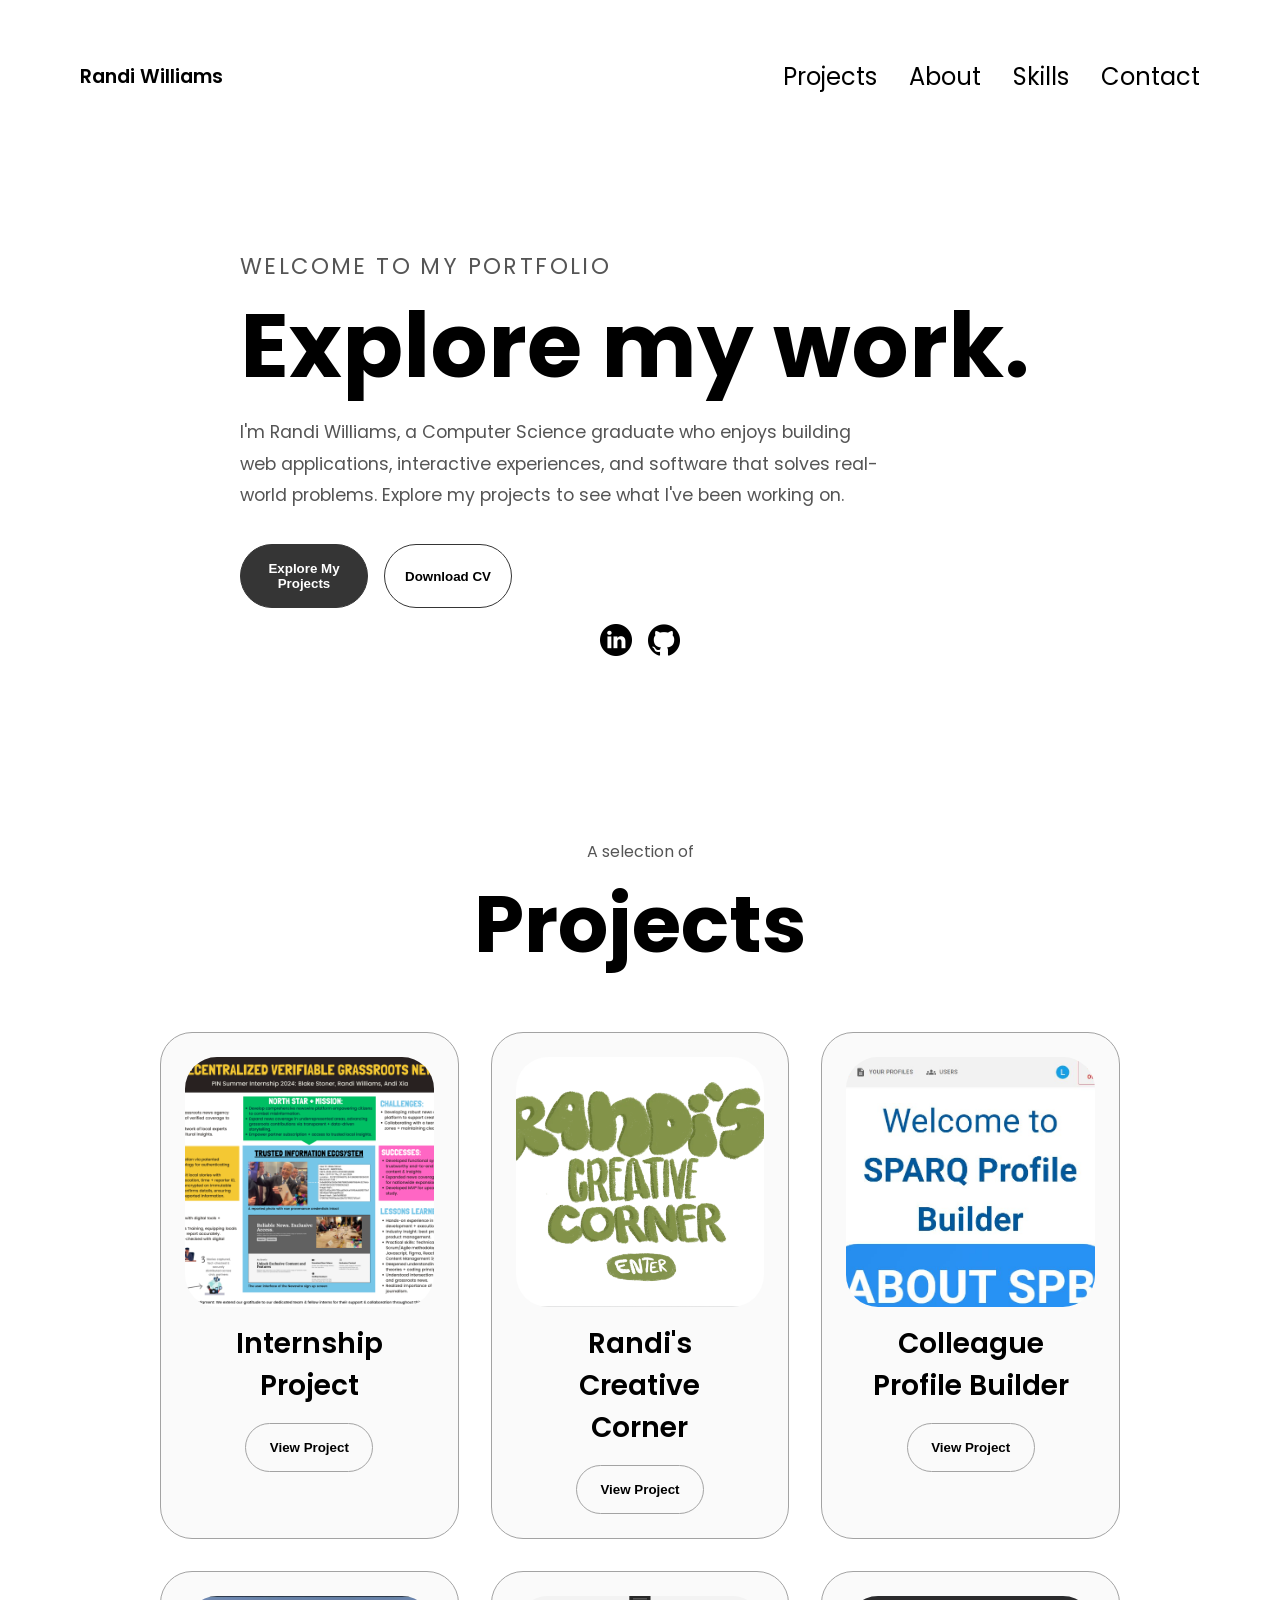
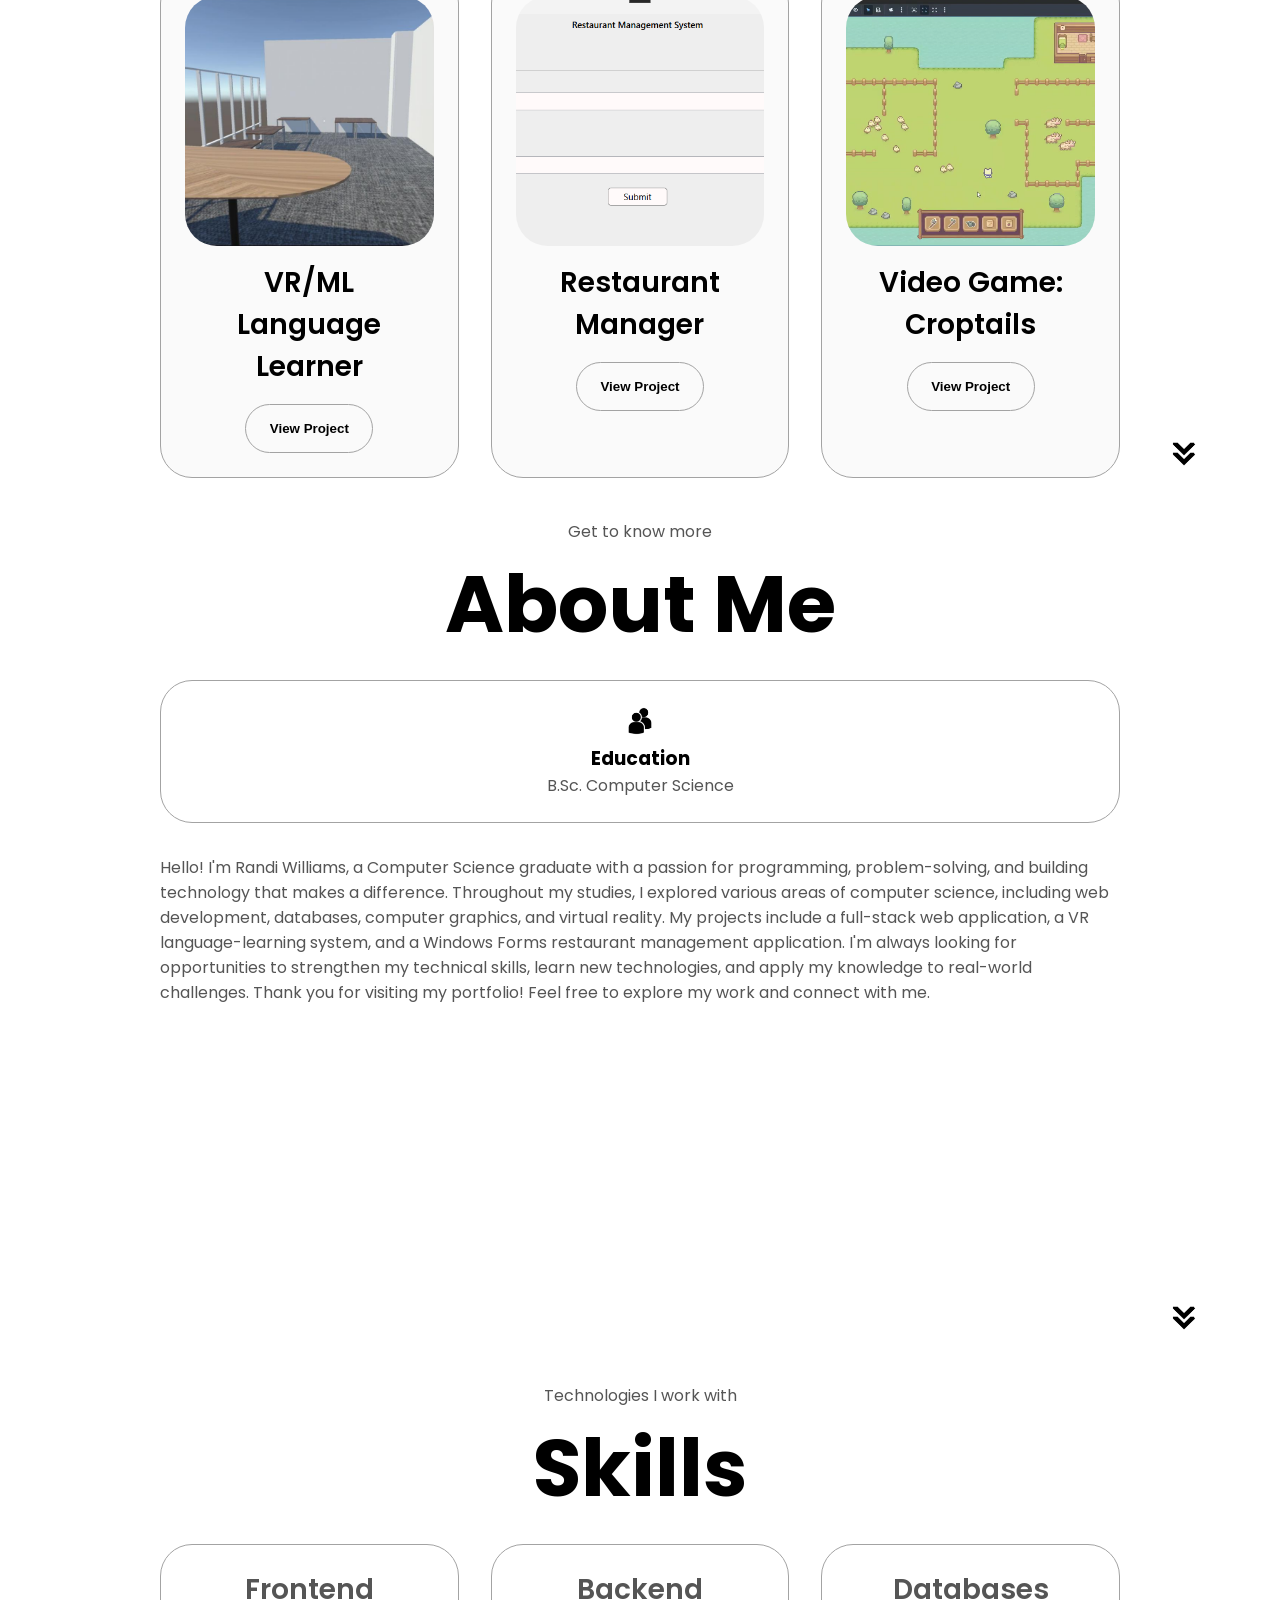
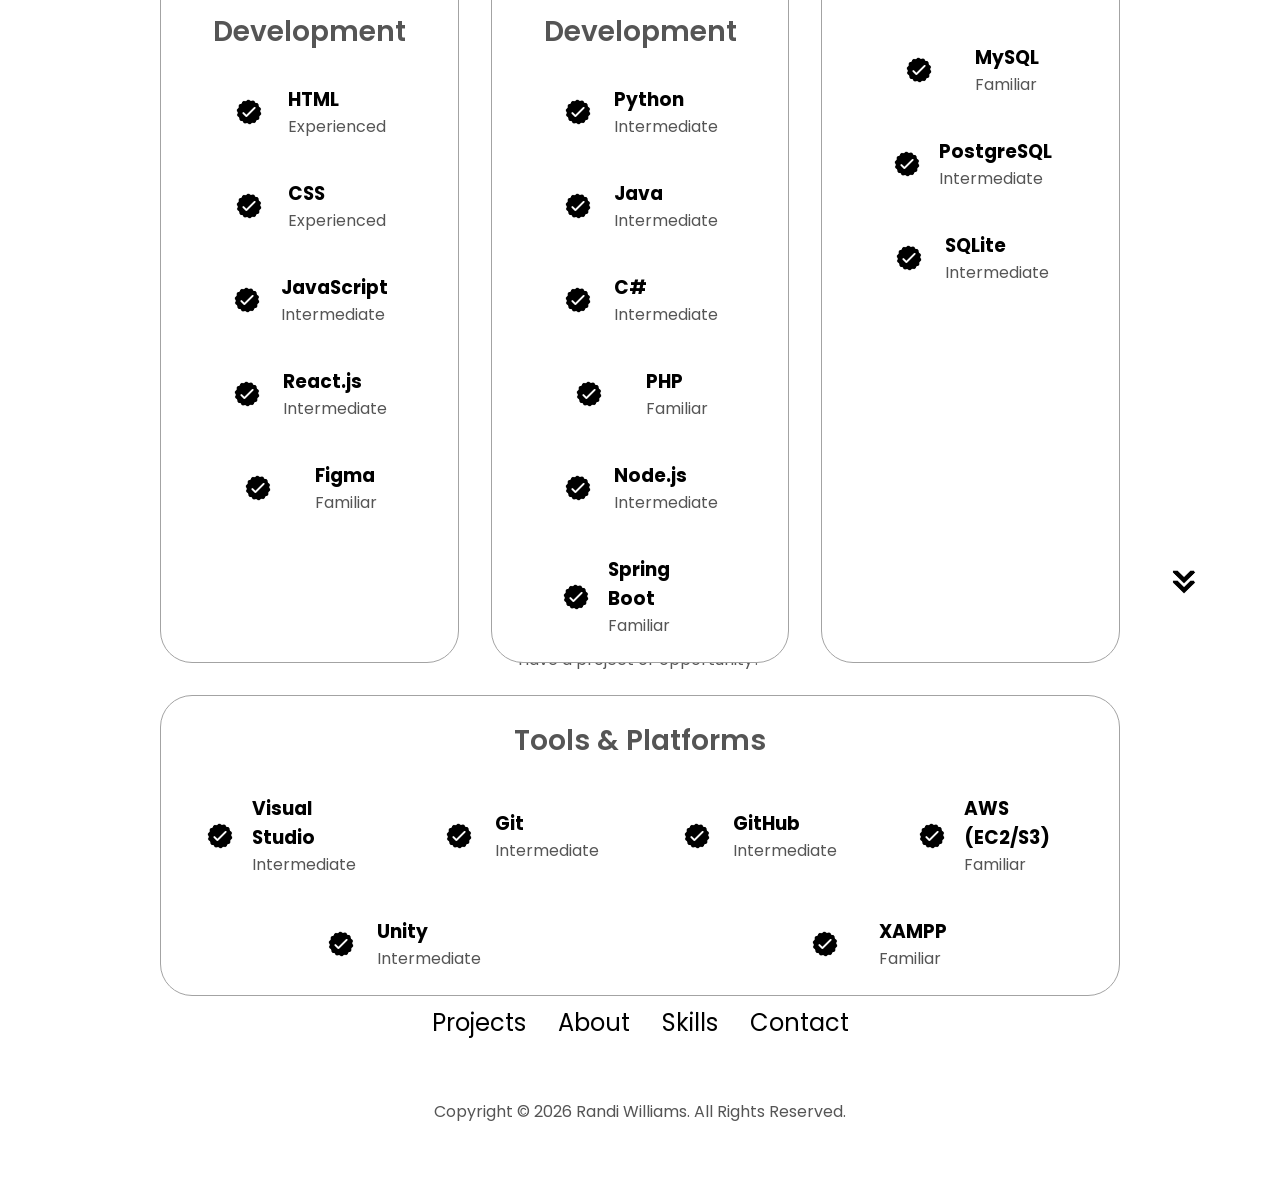
<file: index.html>
<!DOCTYPE html>
<html lang="en">
  <head>
    <meta charset="UTF-8" />
    <meta http-equiv="X-UA-Compatible" content="IE=edge" />
    <meta name="viewport" content="width=device-width, initial-scale=1.0" />

    <link rel="icon" type="image/png" href="./assets/favicon.png" />
    <title>Randi Williams | Software Developer</title>

    <link rel="stylesheet" href="style.css" />
    <link rel="stylesheet" href="mediaqueries.css" />
  </head>

  <body>
    <!-- DESKTOP NAVIGATION -->
    <nav id="desktop-nav">
      <div class="nav-brand">
        <a href="#profile">Randi Williams</a>
      </div>

      <div>
        <ul class="nav-links">
          <li><a href="#projects">Projects</a></li>
          <li><a href="#about">About</a></li>
          <li><a href="#experience">Skills</a></li>
          <li><a href="#contact">Contact</a></li>
        </ul>
      </div>
    </nav>

    <!-- MOBILE NAVIGATION -->
    <nav id="hamburger-nav">
      <div class="nav-brand">
        <a href="#profile">Randi Williams</a>
      </div>

      <div class="hamburger-menu">
        <div class="hamburger-icon" onclick="toggleMenu()">
          <span></span>
          <span></span>
          <span></span>
        </div>

        <div class="menu-links">
          <li><a href="#projects" onclick="toggleMenu()">Projects</a></li>
          <li><a href="#about" onclick="toggleMenu()">About</a></li>
          <li><a href="#experience" onclick="toggleMenu()">Skills</a></li>
          <li><a href="#contact" onclick="toggleMenu()">Contact</a></li>
        </div>
      </div>
    </nav>

    <!-- HERO / INTRODUCTION -->
    <section id="profile">
      <div class="hero-intro">
        <p class="section__text__p1">WELCOME TO MY PORTFOLIO</p>

        <h1 class="hero-heading">Explore my work.</h1>

        <p class="hero-description">
          I'm Randi Williams, a Computer Science graduate who enjoys
          building web applications, interactive experiences, and
          software that solves real-world problems. Explore my projects
          to see what I've been working on.
        </p>

        <div class="btn-container">
          <button
            class="btn btn-color-1"
            onclick="location.href='#projects'"
          >
            Explore My Projects
          </button>

          <button
            class="btn btn-color-2"
            onclick="window.open('./assets/RandiWilliams2026Resume.pdf', '_blank')"
          >
            Download CV
          </button>
        </div>

        <div id="socials-container" class="hero-socials">
          <a
            href="https://www.linkedin.com/in/laurenrandiwilliams/"
            target="_blank"
            rel="noopener noreferrer"
            aria-label="LinkedIn profile"
          >
            <img
              src="./assets/linkedin.png"
              alt="LinkedIn"
              class="icon"
            />
          </a>

          <a
            href="https://github.com/laurenrandi"
            target="_blank"
            rel="noopener noreferrer"
            aria-label="GitHub profile"
          >
            <img
              src="./assets/github.png"
              alt="GitHub"
              class="icon"
            />
          </a>
        </div>
      </div>
    </section>

    <!-- PROJECTS -->
    <section id="projects">
      <p class="section__text__p1">A selection of</p>
      <h1 class="title">Projects</h1>

      <div class="experience-details-container">
        <div class="about-containers">
          <!-- INTERNSHIP -->
          <div class="details-container color-container">
            <div class="article-container">
              <img
                src="./assets/pin.png"
                alt="Internship project"
                class="project-img"
              />
            </div>

            <h2 class="experience-sub-title project-title">
              Internship Project
            </h2>

            <div class="btn-container">
              <button
                class="btn btn-color-2 project-btn"
                onclick="location.href='./projects/internship.html'"
              >
                View Project
              </button>
            </div>
          </div>

          <!-- CREATIVE CORNER -->
          <div class="details-container color-container">
            <div class="article-container">
              <img
                src="./assets/rcc2.png"
                alt="Randi's Creative Corner"
                class="project-img"
              />
            </div>

            <h2 class="experience-sub-title project-title">
              Randi's Creative Corner
            </h2>

            <div class="btn-container">
              <button
                class="btn btn-color-2 project-btn"
                onclick="location.href='./projects/creative-corner.html'"
              >
                View Project
              </button>
            </div>
          </div>

          <!-- SPARQ -->
          <div class="details-container color-container">
            <div class="article-container">
              <img
                src="./assets/sparqphoto.JPG"
                alt="Colleague Profile Builder application"
                class="project-img"
              />
            </div>

            <h2 class="experience-sub-title project-title">
              Colleague Profile Builder
            </h2>

            <div class="btn-container">
              <button
                class="btn btn-color-2 project-btn"
                onclick="location.href='./projects/sparq.html'"
              >
                View Project
              </button>
            </div>
          </div>

          <!-- VR LANGUAGE LEARNING -->
          <div class="details-container color-container">
            <div class="article-container">
              <img
                src="./assets/vrml.png"
                alt="VR and machine learning language learning system"
                class="project-img"
              />
            </div>

            <h2 class="experience-sub-title project-title">
              VR/ML Language Learner
            </h2>

            <div class="btn-container">
              <button
                class="btn btn-color-2 project-btn"
                onclick="location.href='./projects/vr-language.html'"
              >
                View Project
              </button>
            </div>
          </div>

          
          <!-- RESTAURANT MANAGEMENT -->
          <div class="details-container color-container">
            <div class="article-container">
              <img
                src="./assets/rms.png"
                alt="Restaurant management system"
                class="project-img"
              />
            </div>

            <h2 class="experience-sub-title project-title">
              Restaurant Manager
            </h2>

            <div class="btn-container">
              <button
                class="btn btn-color-2 project-btn"
                onclick="location.href='./projects/restaurant.html'"
              >
                View Project
              </button>
            </div>
          </div>

          <!-- CROP TAILS -->
          <div class="details-container color-container">
            <div class="article-container">
              <img
                src="./assets/croptails.png"
                alt="Croptails video game"
                class="project-img"
              />
            </div>

            <h2 class="experience-sub-title project-title">
              Video Game: Croptails
            </h2>

            <div class="btn-container">
              <button
                class="btn btn-color-2 project-btn"
                onclick="location.href='./projects/croptails.html'"
              >
                View Project
              </button>
            </div>
          </div>

        </div>
      </div>

      <img
        src="./assets/arrow.png"
        alt="Arrow to About Me"
        class="icon arrow"
        onclick="location.href='#about'"
      />
    </section>

    <!-- ABOUT ME -->
    <section id="about">
      <p class="section__text__p1">Get to know more</p>
      <h1 class="title">About Me</h1>

      <div class="section-container">
        <div class="about-details-container">

          <div class="about-containers">
            <div class="details-container">
              <img
                src="./assets/education.png"
                alt="Education icon"
                class="icon"
              />

              <h3>Education</h3>
              <p>B.Sc. Computer Science</p>
            </div>
          </div>

          <div class="text-container">
            <p>
              Hello! I'm Randi Williams, a Computer Science graduate
              with a passion for programming, problem-solving, and
              building technology that makes a difference. Throughout
              my studies, I explored various areas of computer science,
              including web development, databases, computer graphics,
              and virtual reality. My projects include a full-stack
              web application, a VR language-learning system, and a
              Windows Forms restaurant management application. I'm
              always looking for opportunities to strengthen my
              technical skills, learn new technologies, and apply my
              knowledge to real-world challenges. Thank you for
              visiting my portfolio! Feel free to explore my work
              and connect with me.
            </p>
          </div>
        </div>
      </div>

      <img
        src="./assets/arrow.png"
        alt="Arrow to Projects"
        class="icon arrow"
        onclick="location.href='#experience'"
      />
    </section>

    <!-- EXPERIENCE / SKILLS -->
    <section id="experience">
      <p class="section__text__p1">Technologies I work with</p>
      <h1 class="title">Skills</h1>

      <div class="experience-details-container">
        <div class="about-containers">

          <!-- FRONTEND DEVELOPMENT -->
          <div class="details-container">
            <h2 class="experience-sub-title">Frontend Development</h2>

            <div class="article-container">
              <article>
                <img src="./assets/checkmark.png" alt="" class="icon" />
                <div><h3>HTML</h3><p>Experienced</p></div>
              </article>

              <article>
                <img src="./assets/checkmark.png" alt="" class="icon" />
                <div><h3>CSS</h3><p>Experienced</p></div>
              </article>

              <article>
                <img src="./assets/checkmark.png" alt="" class="icon" />
                <div><h3>JavaScript</h3><p>Intermediate</p></div>
              </article>

              <article>
                <img src="./assets/checkmark.png" alt="" class="icon" />
                <div><h3>React.js</h3><p>Intermediate</p></div>
              </article>

              <article>
                <img src="./assets/checkmark.png" alt="" class="icon" />
                <div><h3>Figma</h3><p>Familiar</p></div>
              </article>
            </div>
          </div>

          <!-- BACKEND DEVELOPMENT -->
          <div class="details-container">
            <h2 class="experience-sub-title">Backend Development</h2>

            <div class="article-container">
              <article>
                <img src="./assets/checkmark.png" alt="" class="icon" />
                <div><h3>Python</h3><p>Intermediate</p></div>
              </article>

              <article>
                <img src="./assets/checkmark.png" alt="" class="icon" />
                <div><h3>Java</h3><p>Intermediate</p></div>
              </article>

              <article>
                <img src="./assets/checkmark.png" alt="" class="icon" />
                <div><h3>C#</h3><p>Intermediate</p></div>
              </article>

              <article>
                <img src="./assets/checkmark.png" alt="" class="icon" />
                <div><h3>PHP</h3><p>Familiar</p></div>
              </article>

              <article>
                <img src="./assets/checkmark.png" alt="" class="icon" />
                <div><h3>Node.js</h3><p>Intermediate</p></div>
              </article>

              <article>
                <img src="./assets/checkmark.png" alt="" class="icon" />
                <div><h3>Spring Boot</h3><p>Familiar</p></div>
              </article>
            </div>
          </div>

          <!-- DATABASES -->
          <div class="details-container">
            <h2 class="experience-sub-title">Databases</h2>

            <div class="article-container">
              <article>
                <img src="./assets/checkmark.png" alt="" class="icon" />
                <div><h3>MySQL</h3><p>Familiar</p></div>
              </article>

              <article>
                <img src="./assets/checkmark.png" alt="" class="icon" />
                <div><h3>PostgreSQL</h3><p>Intermediate</p></div>
              </article>

              <article>
                <img src="./assets/checkmark.png" alt="" class="icon" />
                <div><h3>SQLite</h3><p>Intermediate</p></div>
              </article>
            </div>
          </div>

          <!-- TOOLS AND PLATFORMS -->
          <div class="details-container">
            <h2 class="experience-sub-title">Tools &amp; Platforms</h2>

            <div class="article-container">
              <article>
                <img src="./assets/checkmark.png" alt="" class="icon" />
                <div><h3>Visual Studio</h3><p>Intermediate</p></div>
              </article>

              <article>
                <img src="./assets/checkmark.png" alt="" class="icon" />
                <div><h3>Git</h3><p>Intermediate</p></div>
              </article>

              <article>
                <img src="./assets/checkmark.png" alt="" class="icon" />
                <div><h3>GitHub</h3><p>Intermediate</p></div>
              </article>

              <article>
                <img src="./assets/checkmark.png" alt="" class="icon" />
                <div><h3>AWS (EC2/S3)</h3><p>Familiar</p></div>
              </article>

              <article>
                <img src="./assets/checkmark.png" alt="" class="icon" />
                <div><h3>Unity</h3><p>Intermediate</p></div>
              </article>

              <article>
                <img src="./assets/checkmark.png" alt="" class="icon" />
                <div><h3>XAMPP</h3><p>Familiar</p></div>
              </article>
            </div>
          </div>

        </div>
      </div>

      <img
        src="./assets/arrow.png"
        alt="Arrow to Contact"
        class="icon arrow"
        onclick="location.href='#contact'"
      />
    </section>

    <!-- CONTACT -->
    <section id="contact">
      <p class="section__text__p1">Have a project or opportunity?</p>
      <h1 class="title">Get in Touch</h1>

      <div class="contact-info-upper-container">
        <div class="contact-info-container">
          <img
            src="./assets/email.png"
            alt="Email icon"
            class="icon contact-icon email-icon"
          />

          <p>
            <a href="mailto:lwilliams18@augusta.edu">
              lwilliams18@augusta.edu
            </a>
          </p>
        </div>

        <div class="contact-info-container">
          <img
            src="./assets/linkedin.png"
            alt="LinkedIn icon"
            class="icon contact-icon"
          />

          <p>
            <a
              href="https://www.linkedin.com/in/laurenrandiwilliams/"
              target="_blank"
              rel="noopener noreferrer"
            >
              LinkedIn
            </a>
          </p>
        </div>

        <div class="contact-info-container">
          <img
            src="./assets/github.png"
            alt="GitHub icon"
            class="icon contact-icon"
          />

          <p>
            <a
              href="https://github.com/laurenrandi"
              target="_blank"
              rel="noopener noreferrer"
            >
              GitHub
            </a>
          </p>
        </div>
      </div>
    </section>

    <!-- FOOTER -->
    <footer>
      <nav>
        <div class="nav-links-container">
          <ul class="nav-links">
            <li><a href="#projects">Projects</a></li>
            <li><a href="#about">About</a></li>
            <li><a href="#experience">Skills</a></li>
            <li><a href="#contact">Contact</a></li>
          </ul>
        </div>
      </nav>

      <p>Copyright &#169; 2026 Randi Williams. All Rights Reserved.</p>
    </footer>

    <script src="script.js"></script>
  </body>
</html>
</file>
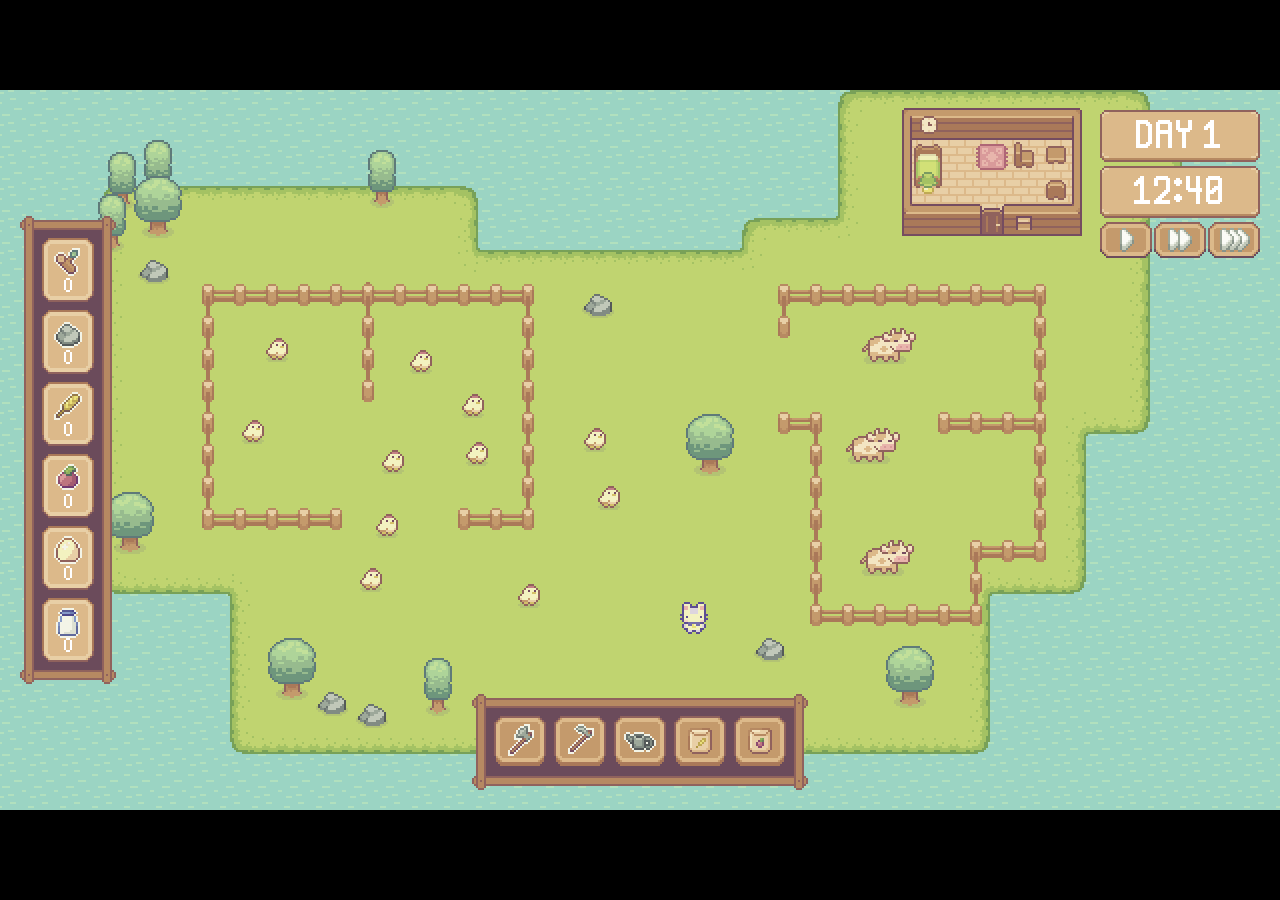
<file: assets/Croptails9.html>
<!DOCTYPE html>
<html lang="en">
	<head>
		<meta charset="utf-8">
		<meta name="viewport" content="width=device-width, user-scalable=no, initial-scale=1.0">
		<title>Croptails</title>
		<style>
html, body, #canvas {
	margin: 0;
	padding: 0;
	border: 0;
}

body {
	color: white;
	background-color: black;
	overflow: hidden;
	touch-action: none;
}

#canvas {
	display: block;
}

#canvas:focus {
	outline: none;
}

#status, #status-splash, #status-progress {
	position: absolute;
	left: 0;
	right: 0;
}

#status, #status-splash {
	top: 0;
	bottom: 0;
}

#status {
	background-color: #242424;
	display: flex;
	flex-direction: column;
	justify-content: center;
	align-items: center;
	visibility: hidden;
}

#status-splash {
	max-height: 100%;
	max-width: 100%;
	margin: auto;
}

#status-splash.show-image--false {
	display: none;
}

#status-splash.fullsize--true {
	height: 100%;
	width: 100%;
	object-fit: contain;
}

#status-splash.use-filter--false {
	image-rendering: pixelated;
}

#status-progress, #status-notice {
	display: none;
}

#status-progress {
	bottom: 10%;
	width: 50%;
	margin: 0 auto;
}

#status-notice {
	background-color: #5b3943;
	border-radius: 0.5rem;
	border: 1px solid #9b3943;
	color: #e0e0e0;
	font-family: 'Noto Sans', 'Droid Sans', Arial, sans-serif;
	line-height: 1.3;
	margin: 0 2rem;
	overflow: hidden;
	padding: 1rem;
	text-align: center;
	z-index: 1;
}
		</style>
		<link id="-gd-engine-icon" rel="icon" type="image/png" href="Croptails9.icon.png" />
<link rel="apple-touch-icon" href="Croptails9.apple-touch-icon.png"/>

	</head>
	<body>
		<canvas id="canvas">
			Your browser does not support the canvas tag.
		</canvas>

		<noscript>
			Your browser does not support JavaScript.
		</noscript>

		<div id="status">
			<img id="status-splash" class="show-image--true fullsize--true use-filter--true" src="Croptails9.png" alt="">
			<progress id="status-progress"></progress>
			<div id="status-notice"></div>
		</div>

		<script src="Croptails9.js"></script>
		<script>
const GODOT_CONFIG = {"args":[],"canvasResizePolicy":2,"emscriptenPoolSize":8,"ensureCrossOriginIsolationHeaders":true,"executable":"Croptails9","experimentalVK":false,"fileSizes":{"Croptails9.pck":935836,"Croptails9.wasm":37902138},"focusCanvas":true,"gdextensionLibs":[],"godotPoolSize":4};
const GODOT_THREADS_ENABLED = false;
const engine = new Engine(GODOT_CONFIG);

(function () {
	const statusOverlay = document.getElementById('status');
	const statusProgress = document.getElementById('status-progress');
	const statusNotice = document.getElementById('status-notice');

	let initializing = true;
	let statusMode = '';

	function setStatusMode(mode) {
		if (statusMode === mode || !initializing) {
			return;
		}
		if (mode === 'hidden') {
			statusOverlay.remove();
			initializing = false;
			return;
		}
		statusOverlay.style.visibility = 'visible';
		statusProgress.style.display = mode === 'progress' ? 'block' : 'none';
		statusNotice.style.display = mode === 'notice' ? 'block' : 'none';
		statusMode = mode;
	}

	function setStatusNotice(text) {
		while (statusNotice.lastChild) {
			statusNotice.removeChild(statusNotice.lastChild);
		}
		const lines = text.split('\n');
		lines.forEach((line) => {
			statusNotice.appendChild(document.createTextNode(line));
			statusNotice.appendChild(document.createElement('br'));
		});
	}

	function displayFailureNotice(err) {
		console.error(err);
		if (err instanceof Error) {
			setStatusNotice(err.message);
		} else if (typeof err === 'string') {
			setStatusNotice(err);
		} else {
			setStatusNotice('An unknown error occurred.');
		}
		setStatusMode('notice');
		initializing = false;
	}

	const missing = Engine.getMissingFeatures({
		threads: GODOT_THREADS_ENABLED,
	});

	if (missing.length !== 0) {
		if (GODOT_CONFIG['serviceWorker'] && GODOT_CONFIG['ensureCrossOriginIsolationHeaders'] && 'serviceWorker' in navigator) {
			let serviceWorkerRegistrationPromise;
			try {
				serviceWorkerRegistrationPromise = navigator.serviceWorker.getRegistration();
			} catch (err) {
				serviceWorkerRegistrationPromise = Promise.reject(new Error('Service worker registration failed.'));
			}
			// There's a chance that installing the service worker would fix the issue
			Promise.race([
				serviceWorkerRegistrationPromise.then((registration) => {
					if (registration != null) {
						return Promise.reject(new Error('Service worker already exists.'));
					}
					return registration;
				}).then(() => engine.installServiceWorker()),
				// For some reason, `getRegistration()` can stall
				new Promise((resolve) => {
					setTimeout(() => resolve(), 2000);
				}),
			]).then(() => {
				// Reload if there was no error.
				window.location.reload();
			}).catch((err) => {
				console.error('Error while registering service worker:', err);
			});
		} else {
			// Display the message as usual
			const missingMsg = 'Error\nThe following features required to run Godot projects on the Web are missing:\n';
			displayFailureNotice(missingMsg + missing.join('\n'));
		}
	} else {
		setStatusMode('progress');
		engine.startGame({
			'onProgress': function (current, total) {
				if (current > 0 && total > 0) {
					statusProgress.value = current;
					statusProgress.max = total;
				} else {
					statusProgress.removeAttribute('value');
					statusProgress.removeAttribute('max');
				}
			},
		}).then(() => {
			setStatusMode('hidden');
		}, displayFailureNotice);
	}
}());
		</script>
	</body>
</html>
</file>
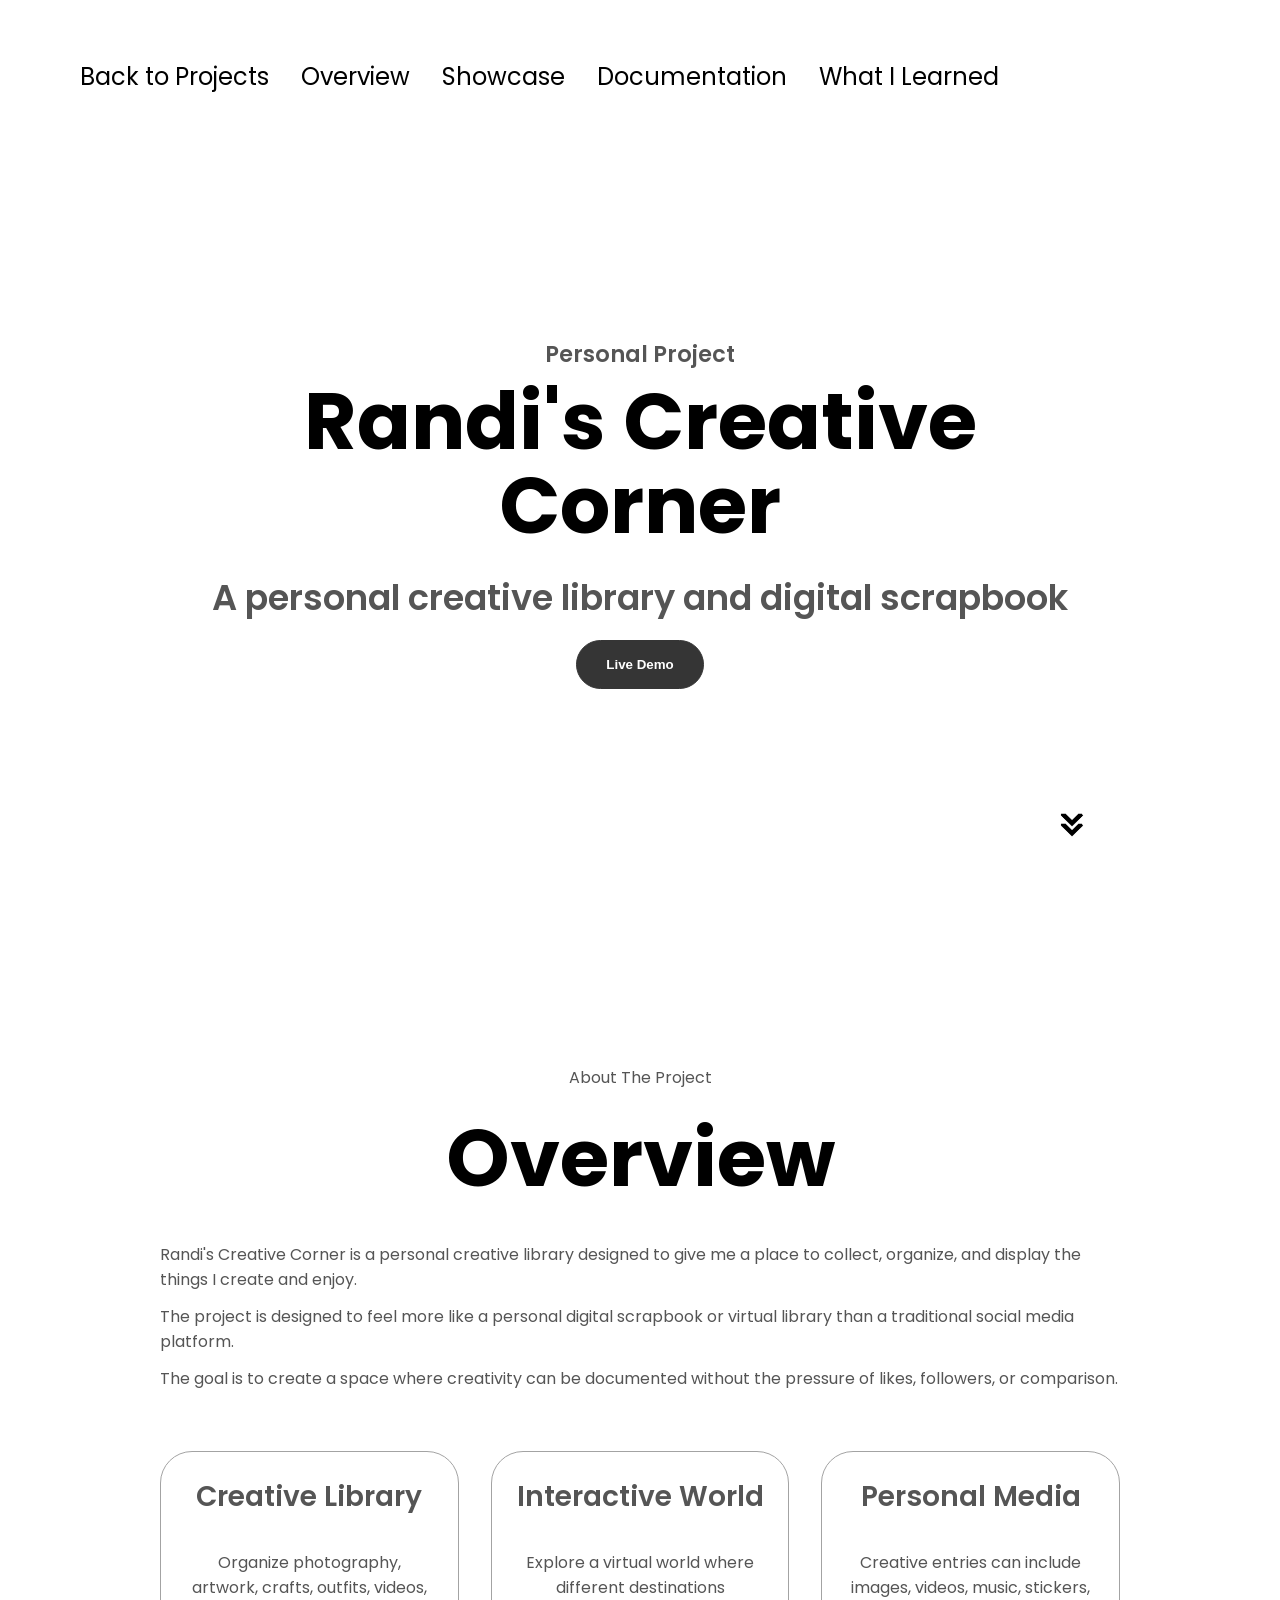
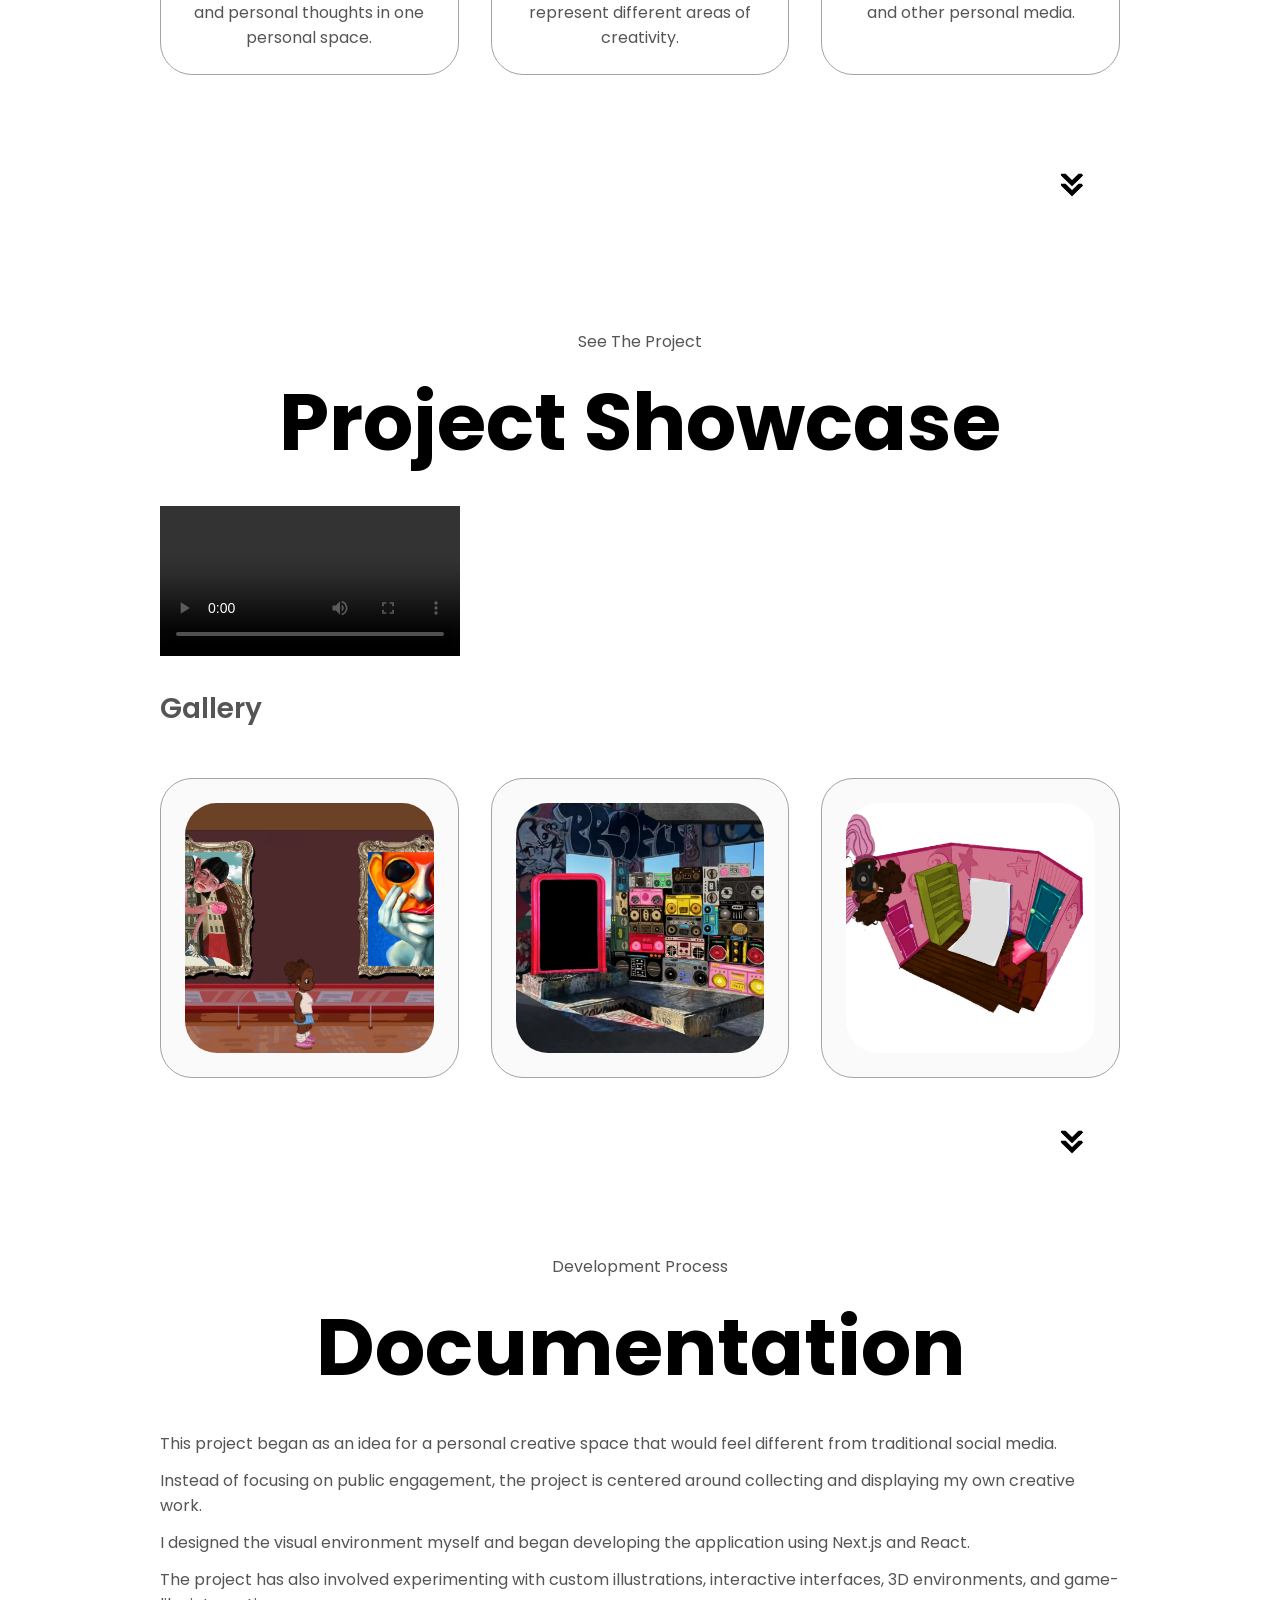
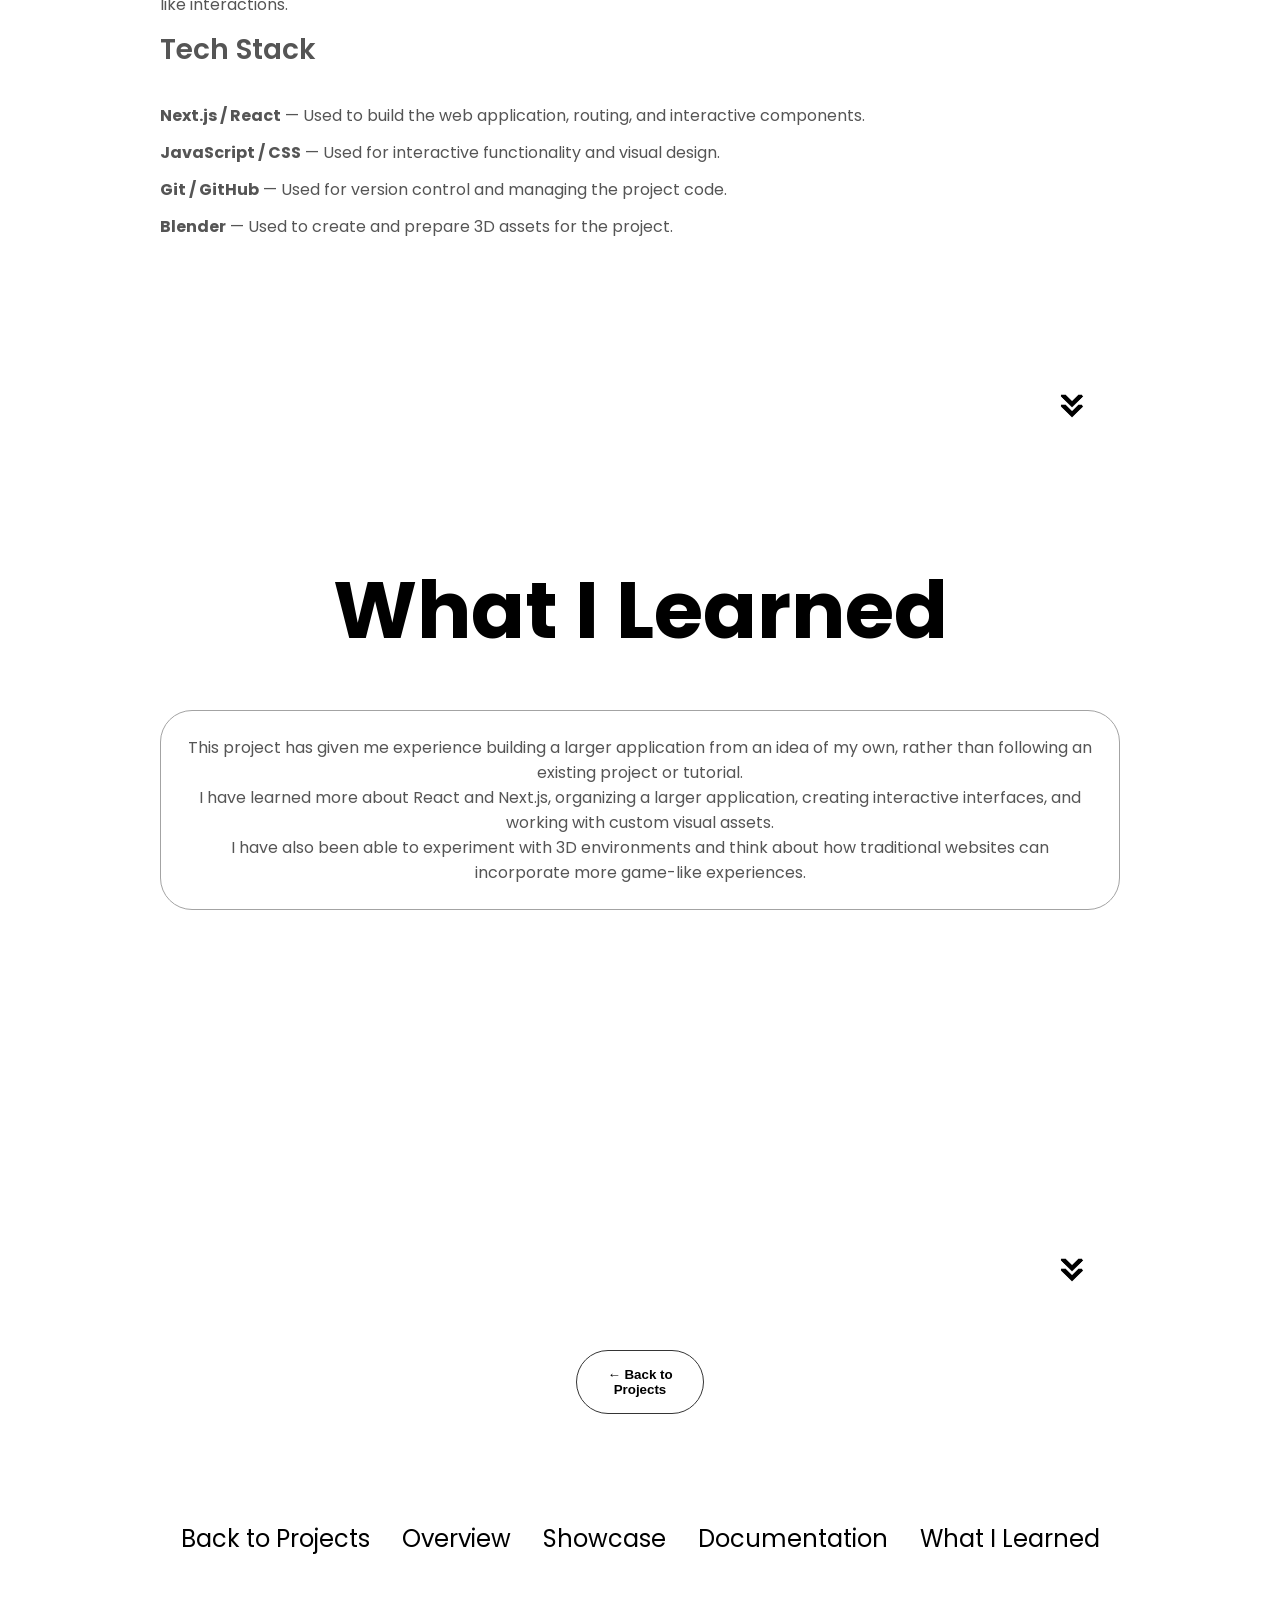
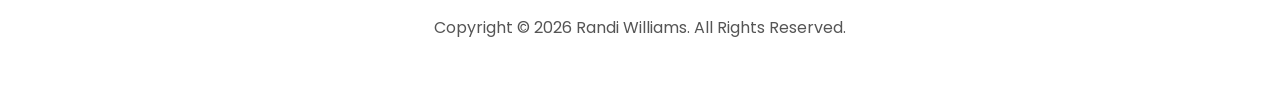
<file: projects/creative-corner.html>
<!DOCTYPE html>
<html lang="en">

<head>

  <meta charset="UTF-8" />

  <meta
    http-equiv="X-UA-Compatible"
    content="IE=edge"
  />

  <meta
    name="viewport"
    content="width=device-width, initial-scale=1.0"
  />

  <link
    rel="icon"
    type="image/png"
    href="../assets/favicon.png"
  />

  <title>
    Randi's Creative Corner | Randi Williams
  </title>

  <link
    rel="stylesheet"
    href="../style.css"
  />

  <link
    rel="stylesheet"
    href="../mediaqueries.css"
  />

</head>


<body class="project-page">


  <!-- ==================================================
       DESKTOP NAVIGATION
  ================================================== -->

  <nav id="desktop-nav">

    <div>

      <ul class="nav-links">

        <li>
          <a href="../index.html#projects">
            Back to Projects
          </a>
        </li>

        <li>
          <a href="#overview">
            Overview
          </a>
        </li>

        <li>
          <a href="#showcase">
            Showcase
          </a>
        </li>

        <li>
          <a href="#documentation">
            Documentation
          </a>
        </li>

       

        <li>
          <a href="#learned">
            What I Learned
          </a>
        </li>

      </ul>

    </div>

  </nav>



  <!-- ==================================================
       HAMBURGER NAVIGATION
  ================================================== -->

  <nav id="hamburger-nav">

    <div class="hamburger-menu">

      <div
        class="hamburger-icon"
        onclick="toggleMenu()"
      >

        <span></span>
        <span></span>
        <span></span>

      </div>


      <div class="menu-links">

        <li>

          <a
            href="../index.html#projects"
            onclick="toggleMenu()"
          >
            Back to Projects
          </a>

        </li>


        <li>

          <a
            href="#overview"
            onclick="toggleMenu()"
          >
            Overview
          </a>

        </li>


        <li>

          <a
            href="#showcase"
            onclick="toggleMenu()"
          >
            Showcase
          </a>

        </li>


        <li>

          <a
            href="#documentation"
            onclick="toggleMenu()"
          >
            Documentation
          </a>

        </li>


        <li>

          <a
            href="#code"
            onclick="toggleMenu()"
          >
            Code
          </a>

        </li>


        <li>

          <a
            href="#learned"
            onclick="toggleMenu()"
          >
            What I Learned
          </a>

        </li>

      </div>

    </div>

  </nav>



  <!-- ==================================================
       PROJECT INTRO
  ================================================== -->

  <section id="profile">

    <div class="section__text">

      <p class="section__text__p1">
        Personal Project
      </p>


      <h1 class="title">
        Randi's Creative Corner
      </h1>


      <p class="section__text__p2">
        A personal creative library and digital scrapbook
      </p>


      <div class="btn-container">


        <button
          class="btn btn-color-1"
          onclick="window.open('https://randiscreativecorner.com', '_blank')"
        >
          Live Demo
        </button>

      </div>

    </div>


    <img
      src="../assets/arrow.png"
      alt="Arrow icon"
      class="icon arrow"
      onclick="location.href='#overview'"
    />

  </section>



  <!-- ==================================================
       OVERVIEW
  ================================================== -->

  <section id="overview">

    <p class="section__text__p1">
      About The Project
    </p>


    <h1 class="title">
      Overview
    </h1>


    <div class="section-container">

      <div class="about-details-container">

        <div class="text-container">

          <p>
            Randi's Creative Corner is a personal creative
            library designed to give me a place to collect,
            organize, and display the things I create and enjoy.
          </p>


          <p>
            The project is designed to feel more like a
            personal digital scrapbook or virtual library
            than a traditional social media platform.
          </p>


          <p>
            The goal is to create a space where creativity
            can be documented without the pressure of likes,
            followers, or comparison.
          </p>

        </div>

      </div>

    </div>



    <!-- FEATURES -->

    <div class="experience-details-container">

      <div class="about-containers">


        <div class="details-container">

          <h2 class="experience-sub-title">
            Creative Library
          </h2>

          <p>
            Organize photography, artwork, crafts,
            outfits, videos, and personal thoughts
            in one personal space.
          </p>

        </div>



        <div class="details-container">

          <h2 class="experience-sub-title">
            Interactive World
          </h2>

          <p>
            Explore a virtual world where different
            destinations represent different areas
            of creativity.
          </p>

        </div>



        <div class="details-container">

          <h2 class="experience-sub-title">
            Personal Media
          </h2>

          <p>
            Creative entries can include images,
            videos, music, stickers, and other
            personal media.
          </p>

        </div>


      </div>

    </div>


    <img
      src="../assets/arrow.png"
      alt="Arrow icon"
      class="icon arrow"
      onclick="location.href='#showcase'"
    />

  </section>



  <!-- ==================================================
       PROJECT SHOWCASE
  ================================================== -->

  <section id="showcase">

    <p class="section__text__p1">
      See The Project
    </p>


    <h1 class="title">
      Project Showcase
    </h1>



    <!-- VIDEO -->

    
<div class="section-container">
  <div class="about-details-container">
    <div class="text-container" >
      <video controls style="width: 100%; ">
        <source
          src="../assets/rcc.mp4"
          type="video/mp4"
        />
        Your browser does not support video.
      </video>
    </div>
  </div>
</div>




    <!-- GALLERY -->

    <h2 class="experience-sub-title">
      Gallery
    </h2>


    <div class="experience-details-container">

      <div class="about-containers">


        <!-- IMAGE 1 -->

        <div class="details-container color-container">

          <div class="article-container">

            <img
              src="../assets/rcca.png"
              alt="Randi's Creative Corner main interface"
              class="project-img"
            />

          </div>



        </div>



        <!-- IMAGE 2 -->

        <div class="details-container color-container">

          <div class="article-container">

            <img
              src="../assets/rccb.png"
              alt="Randi's Creative Corner creative library"
              class="project-img"
            />

          </div>


      

        </div>



        <!-- IMAGE 3 -->

        <div class="details-container color-container">

          <div class="article-container">

            <img
              src="../assets/rccc.png"
              alt="Randi's Creative Corner project environment"
              class="project-img"
            />

          </div>


        </div>


      </div>

    </div>


    <img
      src="../assets/arrow.png"
      alt="Arrow icon"
      class="icon arrow"
      onclick="location.href='#documentation'"
    />

  </section>



  <!-- ==================================================
       DOCUMENTATION
  ================================================== -->

  <section id="documentation">

    <p class="section__text__p1">
      Development Process
    </p>


    <h1 class="title">
      Documentation
    </h1>


    <div class="section-container">

      <div class="about-details-container">

        <div class="text-container">

          <p>
            This project began as an idea for a personal
            creative space that would feel different from
            traditional social media.
          </p>


          <p>
            Instead of focusing on public engagement,
            the project is centered around collecting
            and displaying my own creative work.
          </p>


          <p>
            I designed the visual environment myself
            and began developing the application using
            Next.js and React.
          </p>


          <p>
            The project has also involved experimenting
            with custom illustrations, interactive
            interfaces, 3D environments, and game-like
            interactions.
          </p>


          <!-- TECH STACK -->

          <h2 class="experience-sub-title">
            Tech Stack
          </h2>


          <p>
            <strong>Next.js / React</strong> — Used to
            build the web application, routing, and
            interactive components.
          </p>


          <p>
            <strong>JavaScript / CSS</strong> — Used for
            interactive functionality and visual design.
          </p>


          <p>
            <strong>Git / GitHub</strong> — Used for
            version control and managing the project code.
          </p>


          <p>
            <strong>Blender</strong> — Used to create and
            prepare 3D assets for the project.
          </p>

        </div>

      </div>

    </div>


    <img
      src="../assets/arrow.png"
      alt="Arrow icon"
      class="icon arrow"
      onclick="location.href='#code'"
    />

  </section>



  <!-- ==================================================
       CODE + WHAT I LEARNED
  ================================================== -->

  <section id="code">

 

    <h1 class="title">
      What I Learned
    </h1>


    <div class="experience-details-container">

      <div class="about-containers">


        <!-- SOURCE CODE -->

        <div class="details-container">

         


        <!-- WHAT I LEARNED -->

       

          <p>
            This project has given me experience building
            a larger application from an idea of my own,
            rather than following an existing project or
            tutorial.
          </p>


          <p>
            I have learned more about React and Next.js,
            organizing a larger application, creating
            interactive interfaces, and working with
            custom visual assets.
          </p>


          <p>
            I have also been able to experiment with
            3D environments and think about how traditional
            websites can incorporate more game-like
            experiences.
          </p>

        </div>


      </div>

    </div>


    <img
      src="../assets/arrow.png"
      alt="Arrow icon"
      class="icon arrow"
      onclick="location.href='#profile'"
    />

  </section>



  <!-- ==================================================
       BACK TO PROJECTS
  ================================================== -->

  <section class="project-back">

    <div class="btn-container">

      <button
        class="btn btn-color-2"
        onclick="location.href='../index.html#projects'"
      >
        ← Back to Projects
      </button>

    </div>

  </section>



  <!-- ==================================================
       FOOTER
  ================================================== -->

  <footer>

    <nav>

      <div class="nav-links-container">

        <ul class="nav-links">

          <li>
            <a href="../index.html#projects">
              Back to Projects
            </a>
          </li>


          <li>
            <a href="#overview">
              Overview
            </a>
          </li>


          <li>
            <a href="#showcase">
              Showcase
            </a>
          </li>


          <li>
            <a href="#documentation">
              Documentation
            </a>
          </li>




          <li>
            <a href="#learned">
              What I Learned
            </a>
          </li>

        </ul>

      </div>

    </nav>


    <p>
      Copyright &#169; 2026 Randi Williams.
      All Rights Reserved.
    </p>

  </footer>



  <!-- ==================================================
       JAVASCRIPT
  ================================================== -->

  <script src="../script.js"></script>

</body>

</html>
</file>
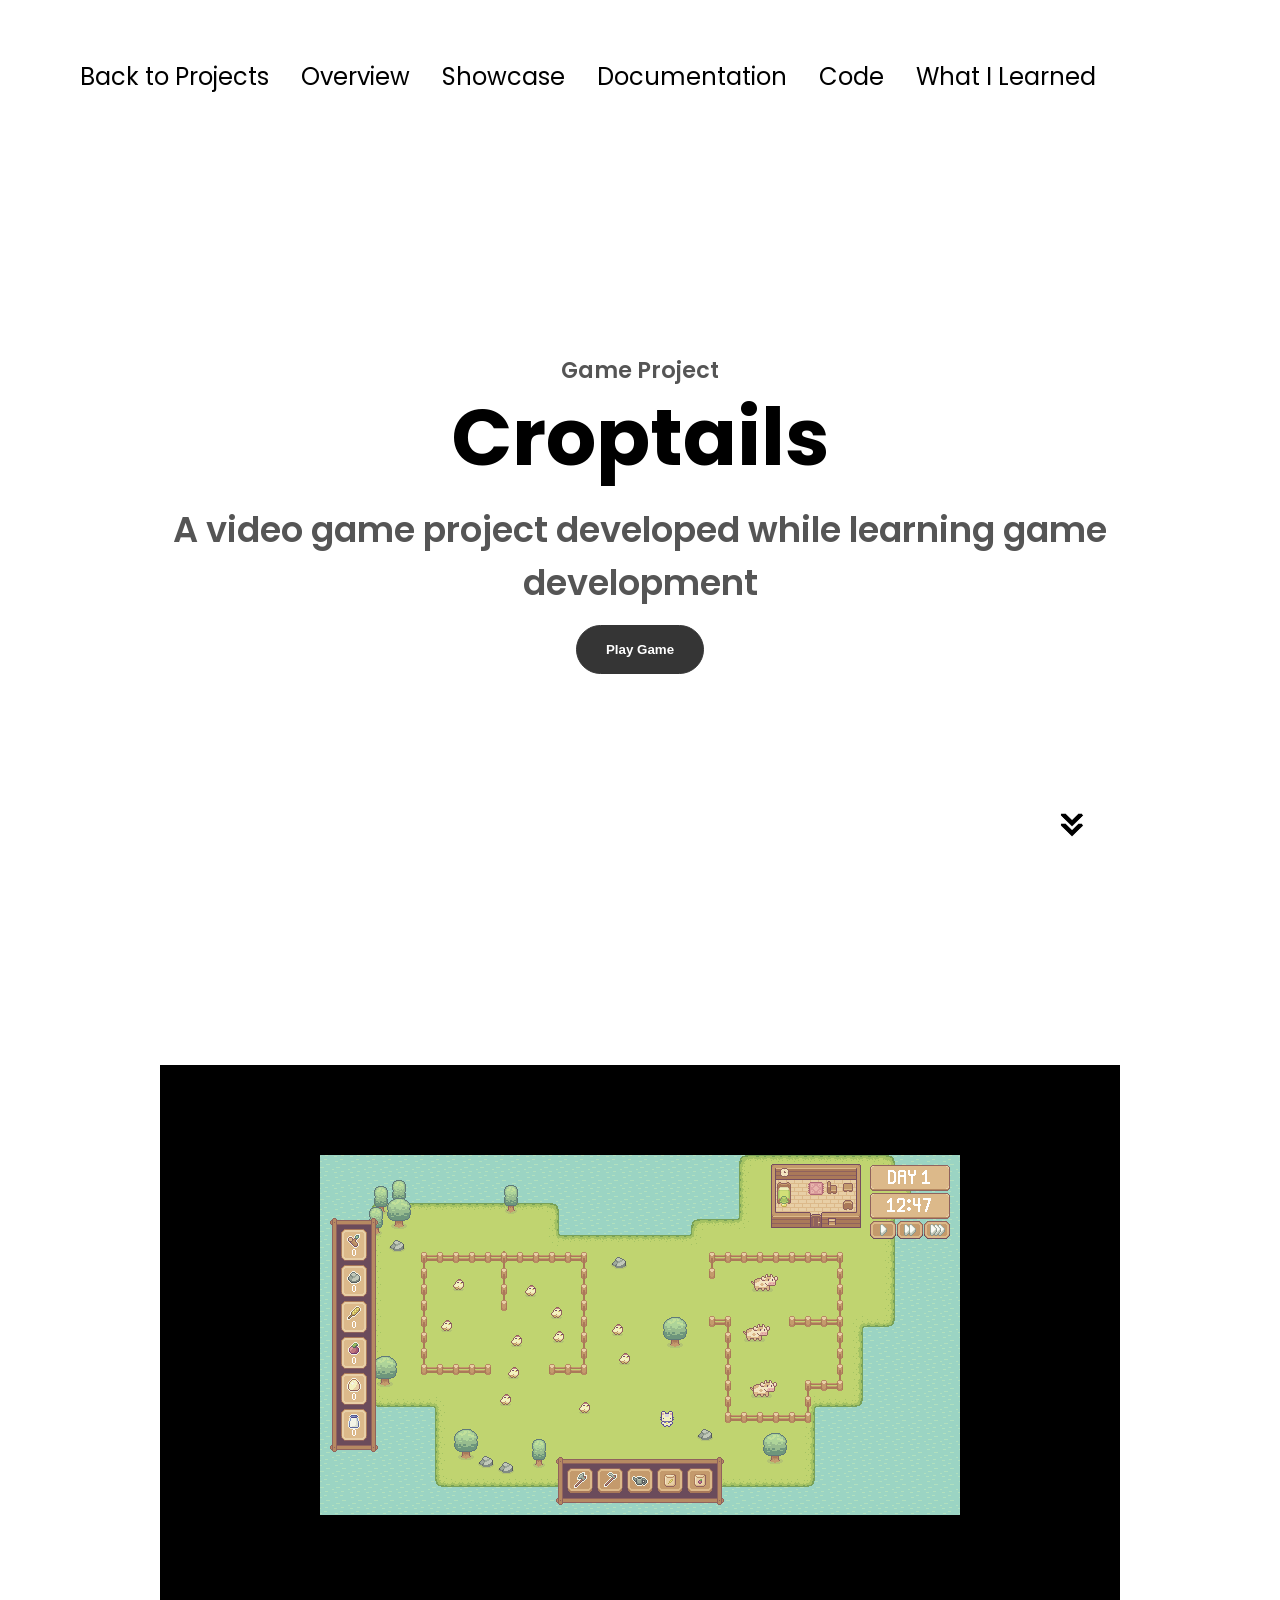
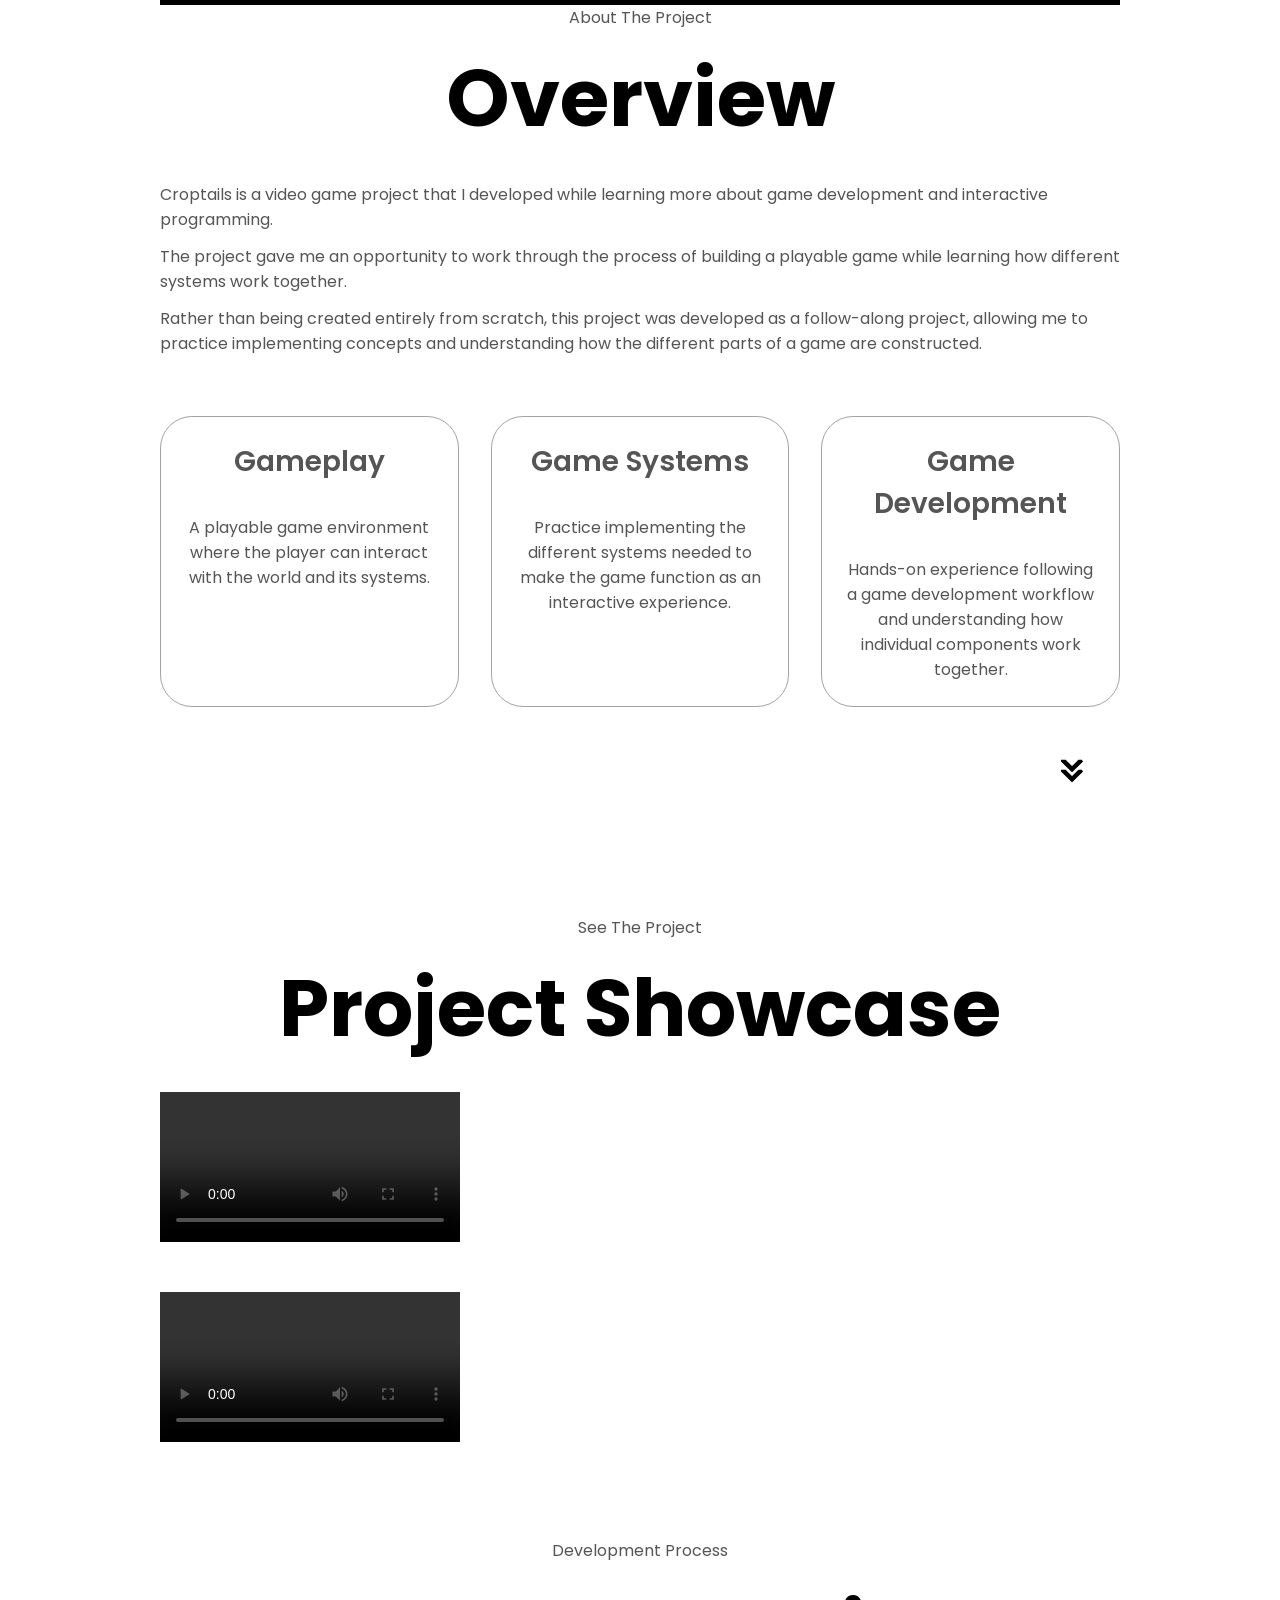
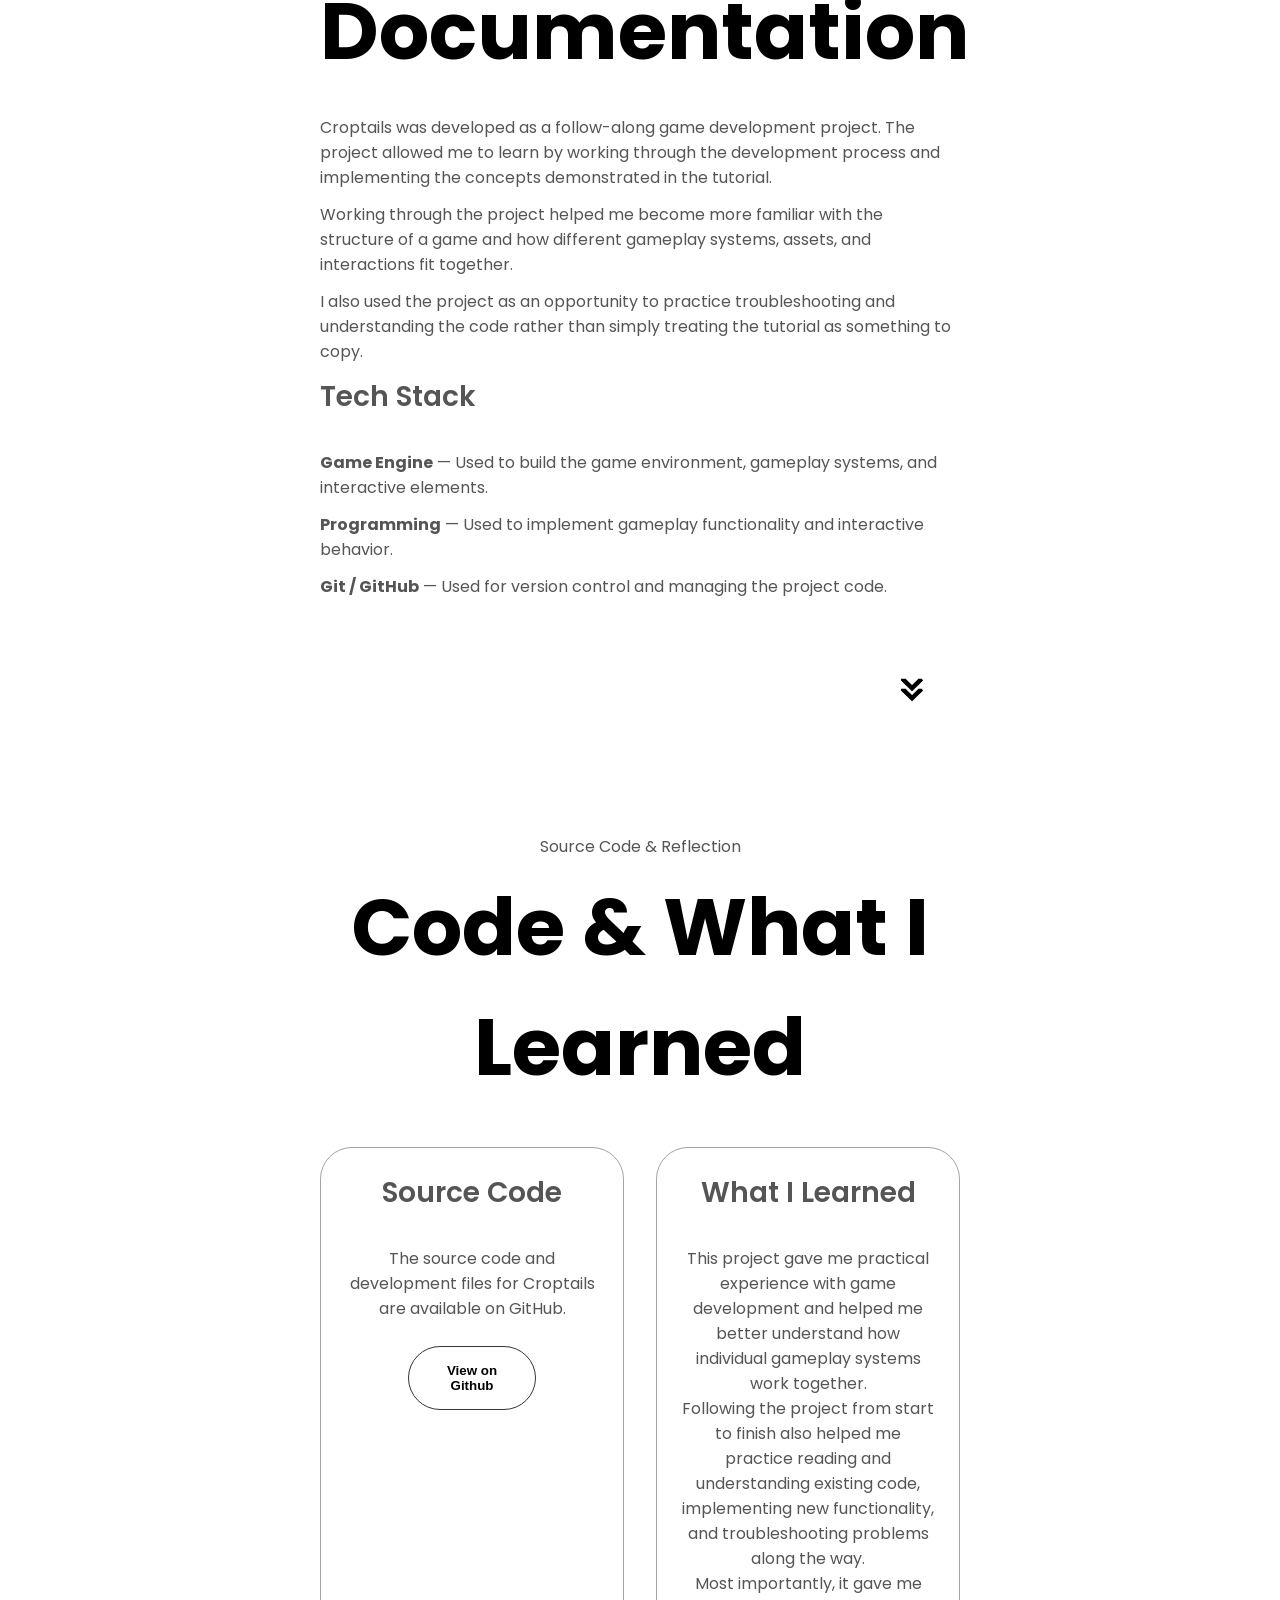
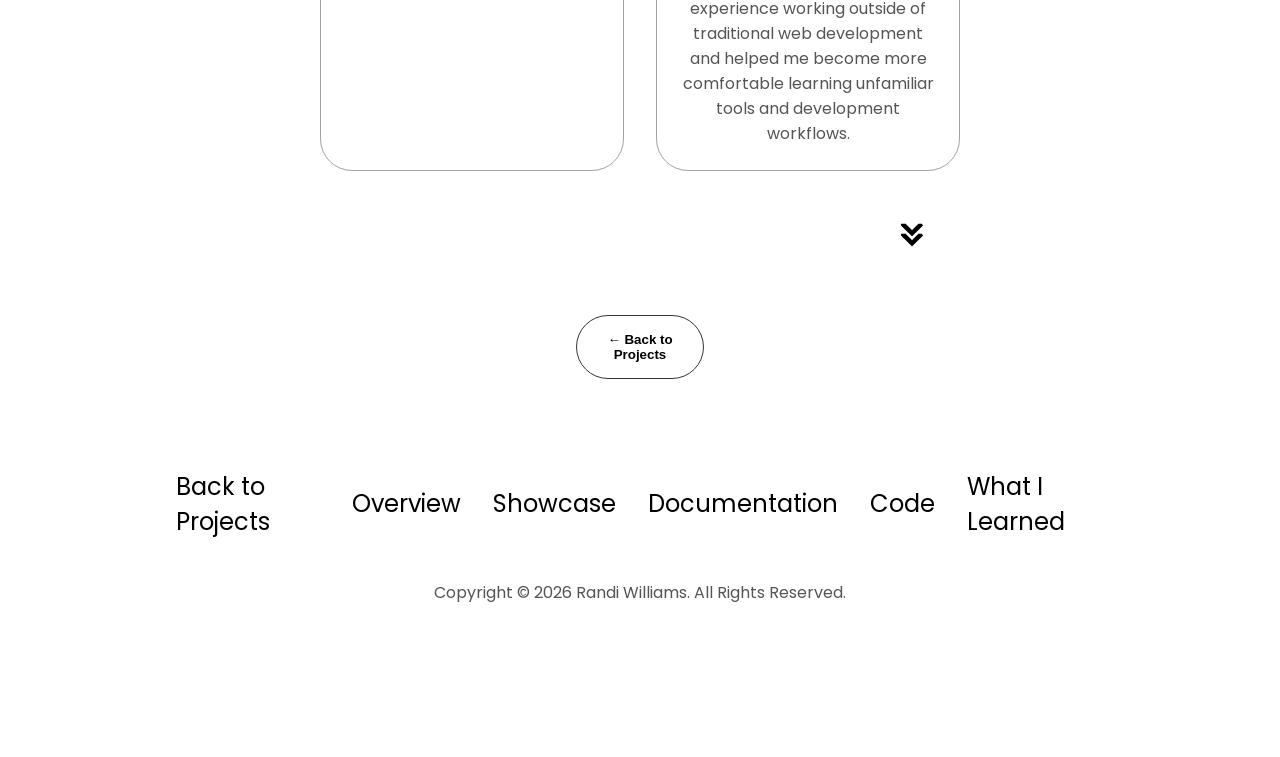
<file: projects/croptails.html>
<!DOCTYPE html>
<html lang="en">

<head>

  <meta charset="UTF-8" />

  <meta
    http-equiv="X-UA-Compatible"
    content="IE=edge"
  />

  <meta
    name="viewport"
    content="width=device-width, initial-scale=1.0"
  />

  <link
    rel="icon"
    type="image/png"
    href="../assets/favicon.png"
  />

  <title>
    Croptails | Randi Williams
  </title>

  <link
    rel="stylesheet"
    href="../style.css"
  />

  <link
    rel="stylesheet"
    href="../mediaqueries.css"
  />

</head>


<body class="project-page">


  <!-- ==================================================
       DESKTOP NAVIGATION
  ================================================== -->

  <nav id="desktop-nav">

    <div>

      <ul class="nav-links">

        <li>
          <a href="../index.html#projects">
            Back to Projects
          </a>
        </li>

        <li>
          <a href="#overview">
            Overview
          </a>
        </li>

        <li>
          <a href="#showcase">
            Showcase
          </a>
        </li>

        <li>
          <a href="#documentation">
            Documentation
          </a>
        </li>

        <li>
          <a href="#code">
            Code
          </a>
        </li>

        <li>
          <a href="#learned">
            What I Learned
          </a>
        </li>

      </ul>

    </div>

  </nav>



  <!-- ==================================================
       HAMBURGER NAVIGATION
  ================================================== -->

  <nav id="hamburger-nav">

    <div class="hamburger-menu">

      <div
        class="hamburger-icon"
        onclick="toggleMenu()"
      >

        <span></span>
        <span></span>
        <span></span>

      </div>


      <div class="menu-links">

        <li>

          <a
            href="../index.html#projects"
            onclick="toggleMenu()"
          >
            Back to Projects
          </a>

        </li>


        <li>

          <a
            href="#overview"
            onclick="toggleMenu()"
          >
            Overview
          </a>

        </li>


        <li>

          <a
            href="#showcase"
            onclick="toggleMenu()"
          >
            Showcase
          </a>

        </li>


        <li>

          <a
            href="#documentation"
            onclick="toggleMenu()"
          >
            Documentation
          </a>

        </li>


        <li>

          <a
            href="#code"
            onclick="toggleMenu()"
          >
            Code
          </a>

        </li>


        <li>

          <a
            href="#learned"
            onclick="toggleMenu()"
          >
            What I Learned
          </a>

        </li>

      </div>

    </div>

  </nav>



  <!-- ==================================================
       PROJECT INTRO
  ================================================== -->

  <section id="profile">

    <div class="section__text">

      <p class="section__text__p1">
        Game Project
      </p>


      <h1 class="title">
        Croptails
      </h1>


      <p class="section__text__p2">
        A video game project developed while learning game development
      </p>


      <div class="btn-container">

        <button
          class="btn btn-color-1"
          onclick="window.open('LIVE-DEMO-LINK', '_blank')"
        >
          Play Game
        </button>

     


    </div>


    <img
      src="../assets/arrow.png"
      alt="Arrow icon"
      class="icon arrow"
      onclick="location.href='#overview'"
    />

  </section>



  <!-- ==================================================
       OVERVIEW
  ================================================== -->

  <section id="overview">

     </div>
      

<div class="text-container game-embed-container" id="game">
  <iframe
    class="game-embed"
    src="../assets/Croptails9.html"
    title="Play Croptails"
    allow="fullscreen; autoplay; gamepad"
    allowfullscreen
  ></iframe>
</div>

   

  

</div>

    <p class="section__text__p1">
      About The Project
    </p>


    <h1 class="title">
      Overview
    </h1>


    <div class="section-container">

      <div class="about-details-container">

        <div class="text-container">

          <p>
            Croptails is a video game project that I developed
            while learning more about game development and
            interactive programming.
          </p>


          <p>
            The project gave me an opportunity to work through
            the process of building a playable game while
            learning how different systems work together.
          </p>


          <p>
            Rather than being created entirely from scratch,
            this project was developed as a follow-along
            project, allowing me to practice implementing
            concepts and understanding how the different
            parts of a game are constructed.
          </p>

        </div>

      </div>

    </div>



    <!-- FEATURES -->

    <div class="experience-details-container">

      <div class="about-containers">


        <div class="details-container">

          <h2 class="experience-sub-title">
            Gameplay
          </h2>

          <p>
            A playable game environment where the player
            can interact with the world and its systems.
          </p>

        </div>



        <div class="details-container">

          <h2 class="experience-sub-title">
            Game Systems
          </h2>

          <p>
            Practice implementing the different systems
            needed to make the game function as an
            interactive experience.
          </p>

        </div>



        <div class="details-container">

          <h2 class="experience-sub-title">
            Game Development
          </h2>

          <p>
            Hands-on experience following a game development
            workflow and understanding how individual
            components work together.
          </p>

        </div>


      </div>

    </div>


    <img
      src="../assets/arrow.png"
      alt="Arrow icon"
      class="icon arrow"
      onclick="location.href='#showcase'"
    />

  </section>



  <!-- ==================================================
       PROJECT SHOWCASE
  ================================================== -->

  <section id="showcase">

    <p class="section__text__p1">
      See The Project
    </p>


    <h1 class="title">
      Project Showcase
    </h1>



    <!-- VIDEO -->

    <div class="section-container">

      <div class="about-details-container">

        <div class="text-container">

          <video controls width="100%">

            <source
              src="../assets/croptailwalkthrough.mp4"
              type="video/mp4"
            />

            Your browser does not support video.

          </video>
          <br>
          <br>
          <video controls width="100%">

            <source
              src="../assets/croptailwalkthroug2.mp4"
              type="video/mp4"
            />

            Your browser does not support video.

          </video>

        </div>

      </div>

    </div>



  <!-- ==================================================
       DOCUMENTATION
  ================================================== -->

  <section id="documentation">

    <p class="section__text__p1">
      Development Process
    </p>


    <h1 class="title">
      Documentation
    </h1>


    <div class="section-container">

      <div class="about-details-container">

        <div class="text-container">

          <p>
            Croptails was developed as a follow-along game
            development project. The project allowed me to
            learn by working through the development process
            and implementing the concepts demonstrated in
            the tutorial.
          </p>


          <p>
            Working through the project helped me become
            more familiar with the structure of a game and
            how different gameplay systems, assets, and
            interactions fit together.
          </p>


          <p>
            I also used the project as an opportunity to
            practice troubleshooting and understanding the
            code rather than simply treating the tutorial
            as something to copy.
          </p>


          <!-- TECH STACK -->

          <h2 class="experience-sub-title">
            Tech Stack
          </h2>


          <p>
            <strong>Game Engine</strong> — Used to build
            the game environment, gameplay systems, and
            interactive elements.
          </p>


          <p>
            <strong>Programming</strong> — Used to implement
            gameplay functionality and interactive behavior.
          </p>


          <p>
            <strong>Git / GitHub</strong> — Used for
            version control and managing the project code.
          </p>

        </div>

      </div>

    </div>


    <img
      src="../assets/arrow.png"
      alt="Arrow icon"
      class="icon arrow"
      onclick="location.href='#code'"
    />

  </section>



  <!-- ==================================================
       CODE + WHAT I LEARNED
  ================================================== -->

  <section id="code">

    <p class="section__text__p1">
      Source Code & Reflection
    </p>


    <h1 class="title">
      Code & What I Learned
    </h1>


    <div class="experience-details-container">

      <div class="about-containers">


        <!-- SOURCE CODE -->

        <div class="details-container">

          <h2 class="experience-sub-title">
            Source Code
          </h2>


          <p>
            The source code and development files for
            Croptails are available on GitHub.
          </p>


          <br />


          <button
            class="btn btn-color-2"
            onclick="window.open('https://github.com/laurenrandi/croptails/', '_blank')"
          >
            View on Github
          </button>

        </div>



        <!-- WHAT I LEARNED -->

        <div
          class="details-container"
          id="learned"
        >

          <h2 class="experience-sub-title">
            What I Learned
          </h2>


          <p>
            This project gave me practical experience with
            game development and helped me better understand
            how individual gameplay systems work together.
          </p>


          <p>
            Following the project from start to finish also
            helped me practice reading and understanding
            existing code, implementing new functionality,
            and troubleshooting problems along the way.
          </p>


          <p>
            Most importantly, it gave me experience working
            outside of traditional web development and helped
            me become more comfortable learning unfamiliar
            tools and development workflows.
          </p>

        </div>


      </div>

    </div>


    <img
      src="../assets/arrow.png"
      alt="Arrow icon"
      class="icon arrow"
      onclick="location.href='#profile'"
    />

  </section>



  <!-- ==================================================
       BACK TO PROJECTS
  ================================================== -->

  <section class="project-back">

    <div class="btn-container">

      <button
        class="btn btn-color-2"
        onclick="location.href='../index.html#projects'"
      >
        ← Back to Projects
      </button>

    </div>

  </section>



  <!-- ==================================================
       FOOTER
  ================================================== -->

  <footer>

    <nav>

      <div class="nav-links-container">

        <ul class="nav-links">

          <li>
            <a href="../index.html#projects">
              Back to Projects
            </a>
          </li>


          <li>
            <a href="#overview">
              Overview
            </a>
          </li>


          <li>
            <a href="#showcase">
              Showcase
            </a>
          </li>


          <li>
            <a href="#documentation">
              Documentation
            </a>
          </li>


          <li>
            <a href="#code">
              Code
            </a>
          </li>


          <li>
            <a href="#learned">
              What I Learned
            </a>
          </li>

        </ul>

      </div>

    </nav>


    <p>
      Copyright &#169; 2026 Randi Williams.
      All Rights Reserved.
    </p>

  </footer>



  <!-- ==================================================
       JAVASCRIPT
  ================================================== -->

  <script src="../script.js"></script>

</body>

</html>
</file>
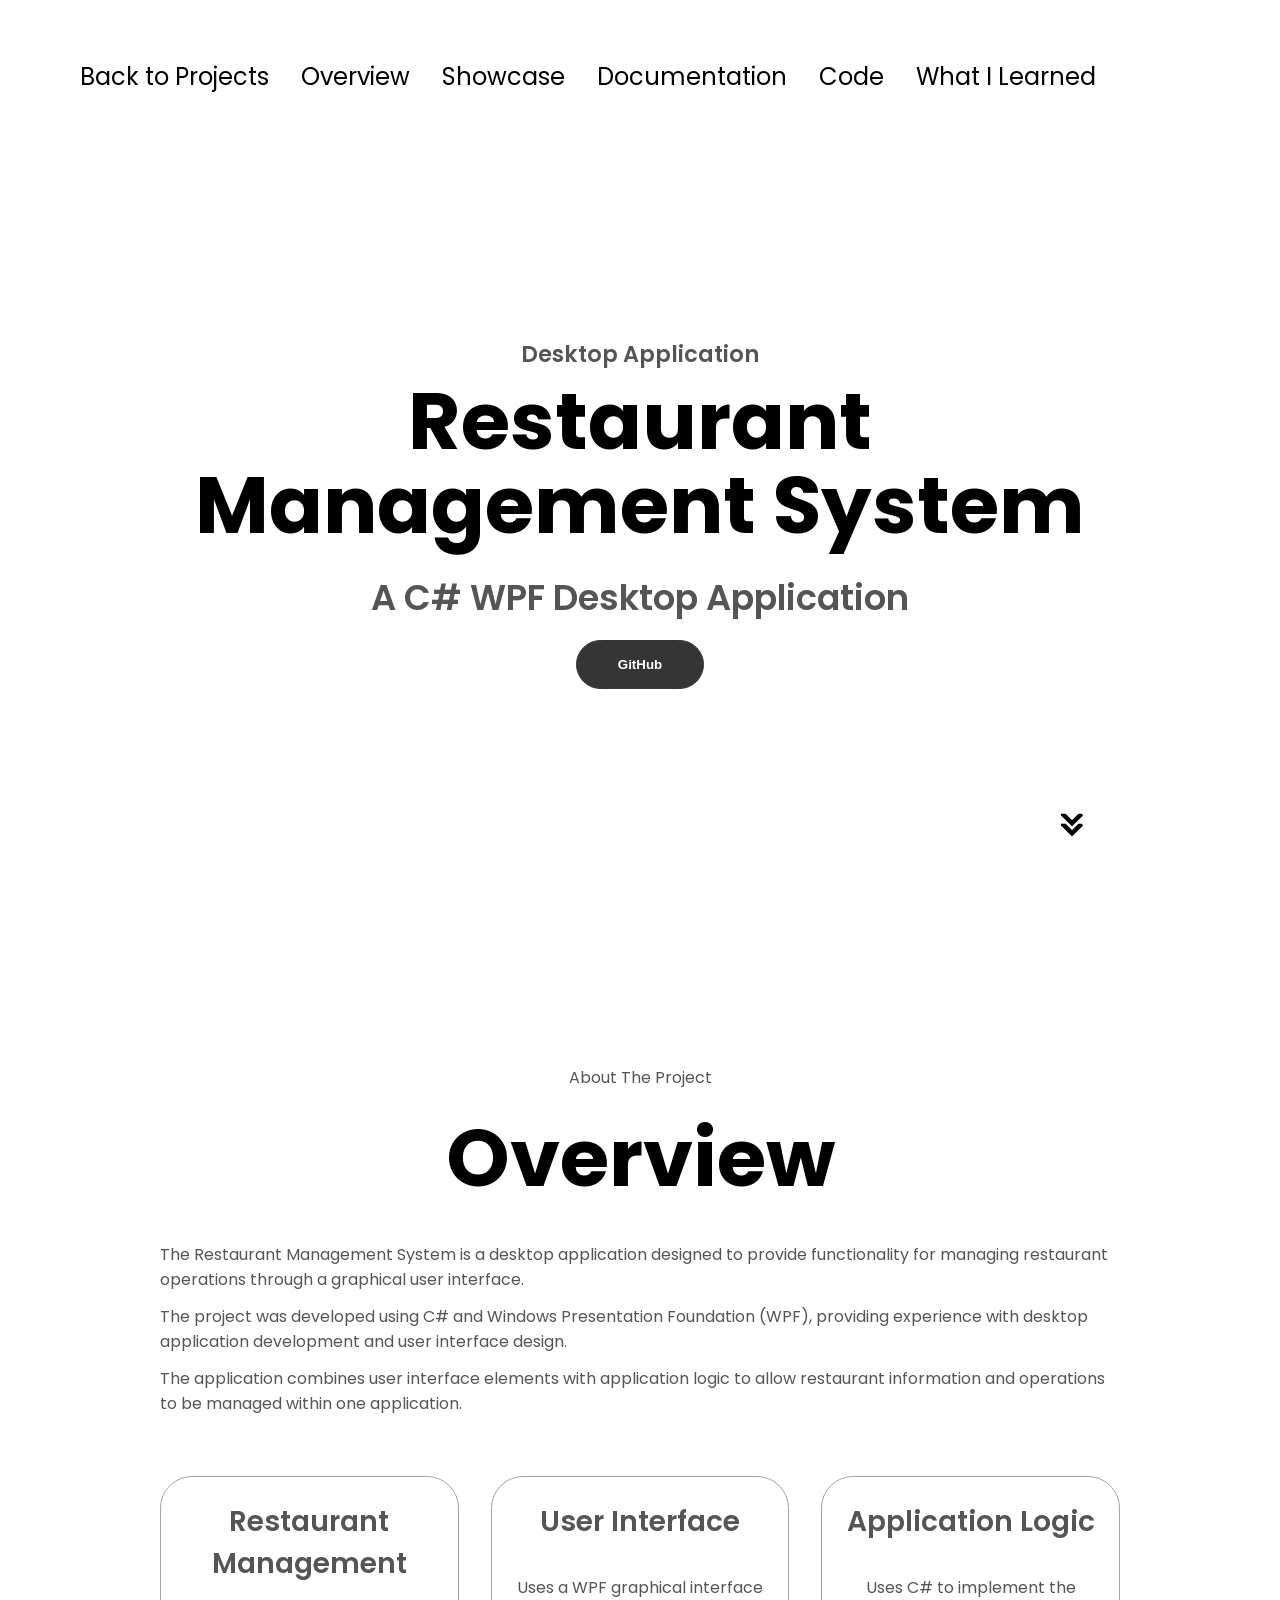
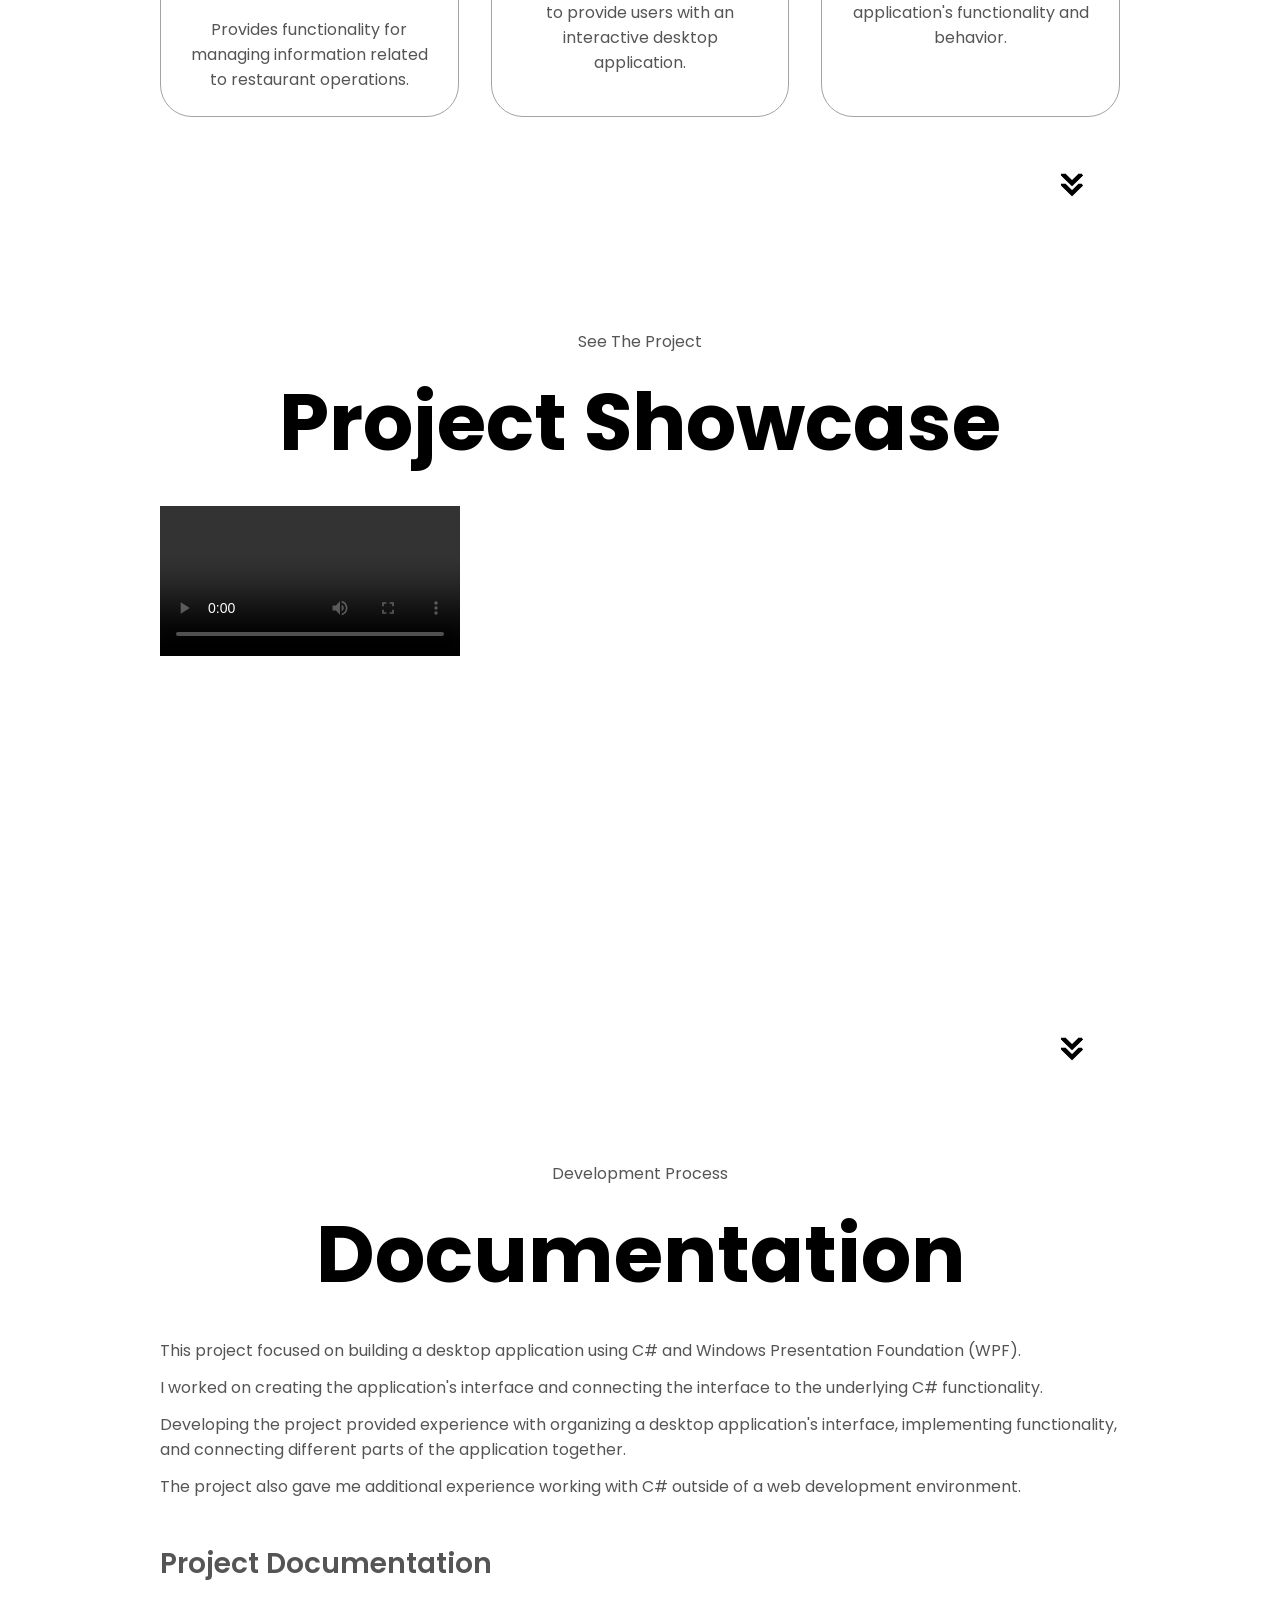
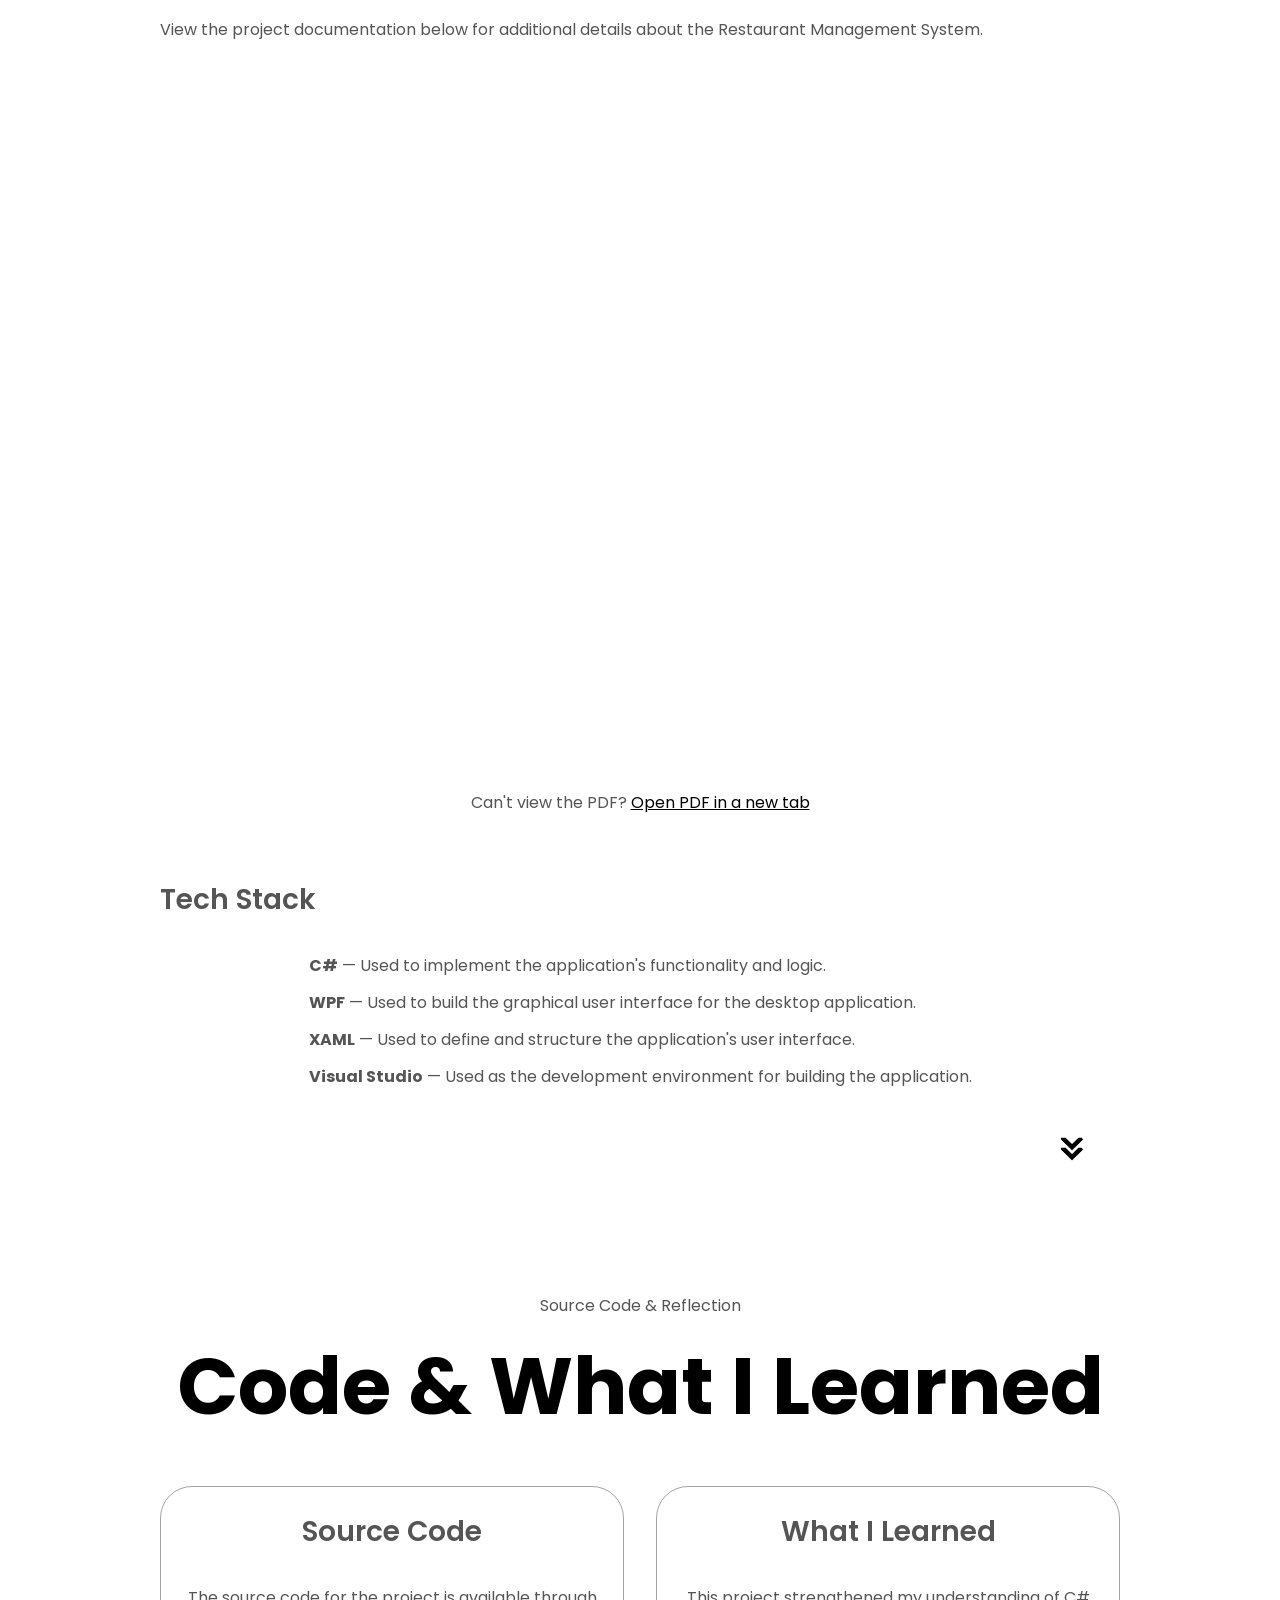
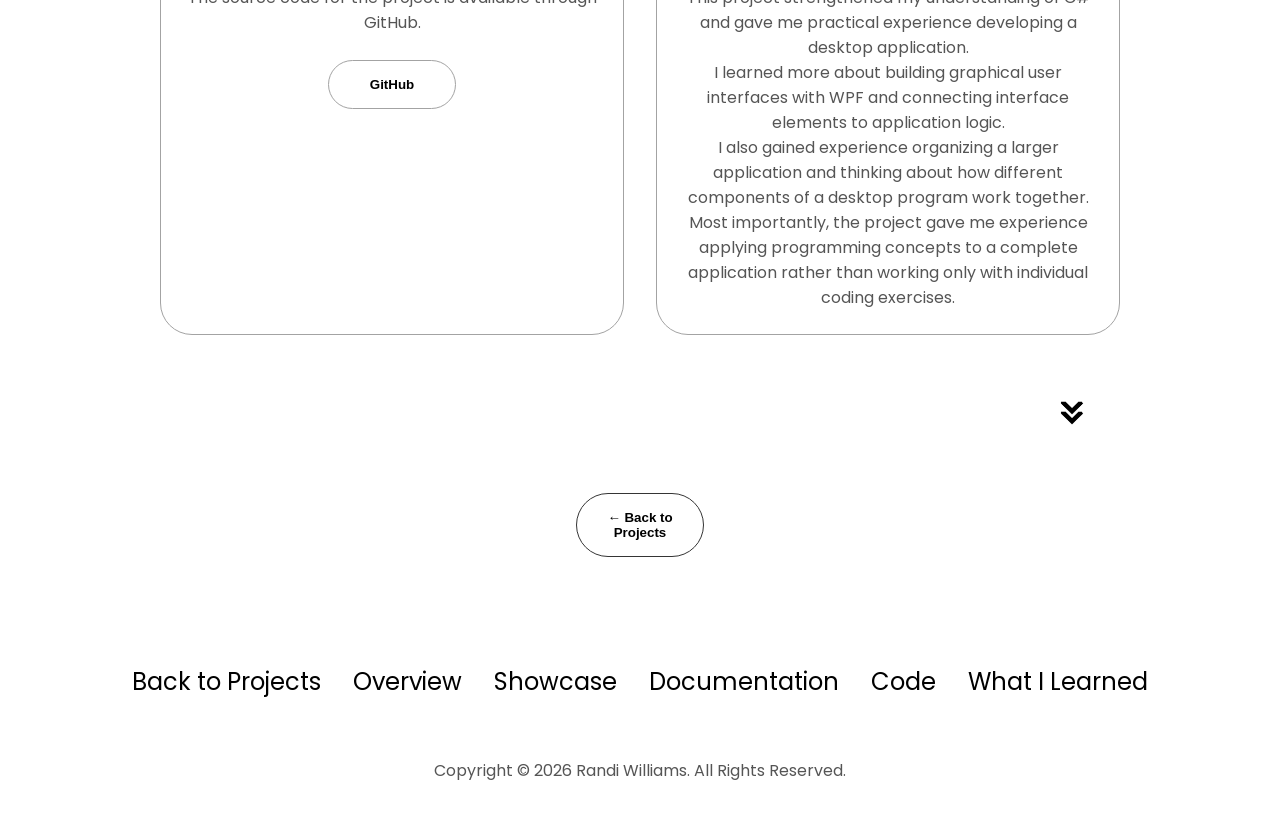
<file: projects/restaurant.html>
<!DOCTYPE html>
<html lang="en">

<head>
  <meta charset="UTF-8" />
  <meta http-equiv="X-UA-Compatible" content="IE=edge" />
  <meta name="viewport" content="width=device-width, initial-scale=1.0" />

  <link rel="icon" type="image/png" href="../assets/favicon.png" />

  <title>Restaurant Management System | Randi Williams</title>

  <link rel="stylesheet" href="../style.css" />
  <link rel="stylesheet" href="../mediaqueries.css" />
</head>

<body class="project-page">

  <!-- DESKTOP NAVIGATION -->
  <nav id="desktop-nav">
    <div>
      <ul class="nav-links">
        <li><a href="../index.html#projects">Back to Projects</a></li>
        <li><a href="#overview">Overview</a></li>
        <li><a href="#showcase">Showcase</a></li>
        <li><a href="#documentation">Documentation</a></li>
        <li><a href="#code">Code</a></li>
        <li><a href="#learned">What I Learned</a></li>
      </ul>
    </div>
  </nav>

  <!-- HAMBURGER NAVIGATION -->
  <nav id="hamburger-nav">
    <div class="hamburger-menu">

      <div class="hamburger-icon" onclick="toggleMenu()">
        <span></span>
        <span></span>
        <span></span>
      </div>

      <div class="menu-links">
        <li>
          <a href="../index.html#projects" onclick="toggleMenu()">
            Back to Projects
          </a>
        </li>

        <li>
          <a href="#overview" onclick="toggleMenu()">Overview</a>
        </li>

        <li>
          <a href="#showcase" onclick="toggleMenu()">Showcase</a>
        </li>

        <li>
          <a href="#documentation" onclick="toggleMenu()">Documentation</a>
        </li>

        <li>
          <a href="#code" onclick="toggleMenu()">Code</a>
        </li>

        <li>
          <a href="#learned" onclick="toggleMenu()">What I Learned</a>
        </li>
      </div>

    </div>
  </nav>

  <!-- PROJECT INTRO -->
  <section id="profile">

    <div class="section__text">

      <p class="section__text__p1">
        Desktop Application
      </p>

      <h1 class="title">
        Restaurant Management System
      </h1>

      <p class="section__text__p2">
        A C# WPF Desktop Application
      </p>

      <div class="btn-container">
        <button
          class="btn btn-color-1"
          onclick="window.open('https://github.com/laurenrandi/copyofrms', '_blank')">
          GitHub
        </button>
      </div>

    </div>

    <img
      src="../assets/arrow.png"
      alt="Arrow icon"
      class="icon arrow"
      onclick="location.href='#overview'"
    />

  </section>

  <!-- OVERVIEW -->
  <section id="overview">

    <p class="section__text__p1">
      About The Project
    </p>

    <h1 class="title">
      Overview
    </h1>

    <div class="section-container">

      <div class="about-details-container">

        <div class="text-container">

          <p>
            The Restaurant Management System is a desktop
            application designed to provide functionality
            for managing restaurant operations through a
            graphical user interface.
          </p>

          <p>
            The project was developed using C# and Windows
            Presentation Foundation (WPF), providing
            experience with desktop application development
            and user interface design.
          </p>

          <p>
            The application combines user interface
            elements with application logic to allow
            restaurant information and operations to be
            managed within one application.
          </p>

        </div>

      </div>

    </div>

    <!-- FEATURES -->
    <div class="experience-details-container">

      <div class="about-containers">

        <div class="details-container">
          <h2 class="experience-sub-title">
            Restaurant Management
          </h2>

          <p>
            Provides functionality for managing information
            related to restaurant operations.
          </p>
        </div>

        <div class="details-container">
          <h2 class="experience-sub-title">
            User Interface
          </h2>

          <p>
            Uses a WPF graphical interface to provide users
            with an interactive desktop application.
          </p>
        </div>

        <div class="details-container">
          <h2 class="experience-sub-title">
            Application Logic
          </h2>

          <p>
            Uses C# to implement the application's
            functionality and behavior.
          </p>
        </div>

      </div>

    </div>

    <img
      src="../assets/arrow.png"
      alt="Arrow icon"
      class="icon arrow"
      onclick="location.href='#showcase'"
    />

  </section>

  <!-- PROJECT SHOWCASE -->
  <section id="showcase">

    <p class="section__text__p1">
      See The Project
    </p>

    <h1 class="title">
      Project Showcase
    </h1>

    <div class="section-container">

      <div class="about-details-container">

        <div class="text-container">

          <video controls width="100%">
            <source
              src="../assets/rms.mp4"
              type="video/mp4"
            />
            Your browser does not support video.
          </video>

        </div>

      </div>

    </div>

    <img
      src="../assets/arrow.png"
      alt="Arrow icon"
      class="icon arrow"
      onclick="location.href='#documentation'"
    />

  </section>

  <!-- DOCUMENTATION AND TECH STACK -->
  <section id="documentation">

    <p class="section__text__p1">
      Development Process
    </p>

    <h1 class="title">
      Documentation
    </h1>

    <div class="section-container">

      <div class="about-details-container">

        <div class="text-container">

          <p>
            This project focused on building a desktop
            application using C# and Windows Presentation
            Foundation (WPF).
          </p>

          <p>
            I worked on creating the application's
            interface and connecting the interface to the
            underlying C# functionality.
          </p>

          <p>
            Developing the project provided experience with
            organizing a desktop application's interface,
            implementing functionality, and connecting
            different parts of the application together.
          </p>

          <p>
            The project also gave me additional experience
            working with C# outside of a web development
            environment.
          </p>

        </div>

      </div>

    </div>

    <!-- PDF DOCUMENTATION -->
    <h2 class="experience-sub-title">
      Project Documentation
    </h2>

    <div class="section-container">

      <div class="about-details-container">

        <div class="text-container">

          <p>
            View the project documentation below for
            additional details about the Restaurant
            Management System.
          </p>

          <div class="pdf-container">
            <iframe
              src="../assets/RADv5-RMS.pdf"
              title="Restaurant Management System PDF Documentation"
              width="100%"
              height="700"
              loading="lazy">
            </iframe>

            <p class="pdf-download">
              Can't view the PDF?
              <a
                href="../assets/RADv5-RMS.pdf"
                target="_blank"
                rel="noopener noreferrer">
                Open PDF in a new tab
              </a>
            </p>
          </div>

        </div>

      </div>

    </div>

    <!-- TECH STACK -->
    <h2 class="experience-sub-title">
      Tech Stack
    </h2>

    <div class="section-container">

      <div class="about-details-container">

        <div class="text-container">

          <p>
            <strong>C#</strong> — Used to implement the
            application's functionality and logic.
          </p>

          <p>
            <strong>WPF</strong> — Used to build the
            graphical user interface for the desktop
            application.
          </p>

          <p>
            <strong>XAML</strong> — Used to define and
            structure the application's user interface.
          </p>

          <p>
            <strong>Visual Studio</strong> — Used as the
            development environment for building the
            application.
          </p>

        </div>

      </div>

    </div>

    <img
      src="../assets/arrow.png"
      alt="Arrow icon"
      class="icon arrow"
      onclick="location.href='#code'"
    />

  </section>

  <!-- CODE AND WHAT I LEARNED -->
  <section id="code">

    <p class="section__text__p1">
      Source Code & Reflection
    </p>

    <h1 class="title">
      Code & What I Learned
    </h1>

    <div class="experience-details-container">

      <div class="about-containers">

        <!-- SOURCE CODE -->
        <div class="details-container">

          <h2 class="experience-sub-title">
            Source Code
          </h2>

          <p>
            The source code for the project is available
            through GitHub.
          </p>

          <br />

          <div class="btn-container">
            <button
              class="btn btn-color-2 project-btn"
              onclick="window.open('https://github.com/laurenrandi/copyofrms', '_blank')">
              GitHub
            </button>
          </div>

        </div>

        <!-- WHAT I LEARNED -->
        <div class="details-container" id="learned">

          <h2 class="experience-sub-title">
            What I Learned
          </h2>

          <p>
            This project strengthened my understanding of
            C# and gave me practical experience developing
            a desktop application.
          </p>

          <p>
            I learned more about building graphical user
            interfaces with WPF and connecting interface
            elements to application logic.
          </p>

          <p>
            I also gained experience organizing a larger
            application and thinking about how different
            components of a desktop program work together.
          </p>

          <p>
            Most importantly, the project gave me experience
            applying programming concepts to a complete
            application rather than working only with
            individual coding exercises.
          </p>

        </div>

      </div>

    </div>

    <img
      src="../assets/arrow.png"
      alt="Arrow icon"
      class="icon arrow"
      onclick="location.href='#profile'"
    />

  </section>

  <!-- BACK TO PROJECTS -->
  <section class="project-back">

    <div class="btn-container">
      <button
        class="btn btn-color-2"
        onclick="location.href='../index.html#projects'">
        ← Back to Projects
      </button>
    </div>

  </section>

  <!-- FOOTER -->
  <footer>

    <nav>
      <div class="nav-links-container">

        <ul class="nav-links">
          <li>
            <a href="../index.html#projects">Back to Projects</a>
          </li>

          <li>
            <a href="#overview">Overview</a>
          </li>

          <li>
            <a href="#showcase">Showcase</a>
          </li>

          <li>
            <a href="#documentation">Documentation</a>
          </li>

          <li>
            <a href="#code">Code</a>
          </li>

          <li>
            <a href="#learned">What I Learned</a>
          </li>
        </ul>

      </div>
    </nav>

    <p>
      Copyright &#169; 2026 Randi Williams.
      All Rights Reserved.
    </p>

  </footer>

  <!-- JAVASCRIPT -->
  <script src="../script.js"></script>

</body>
</html>
</file>
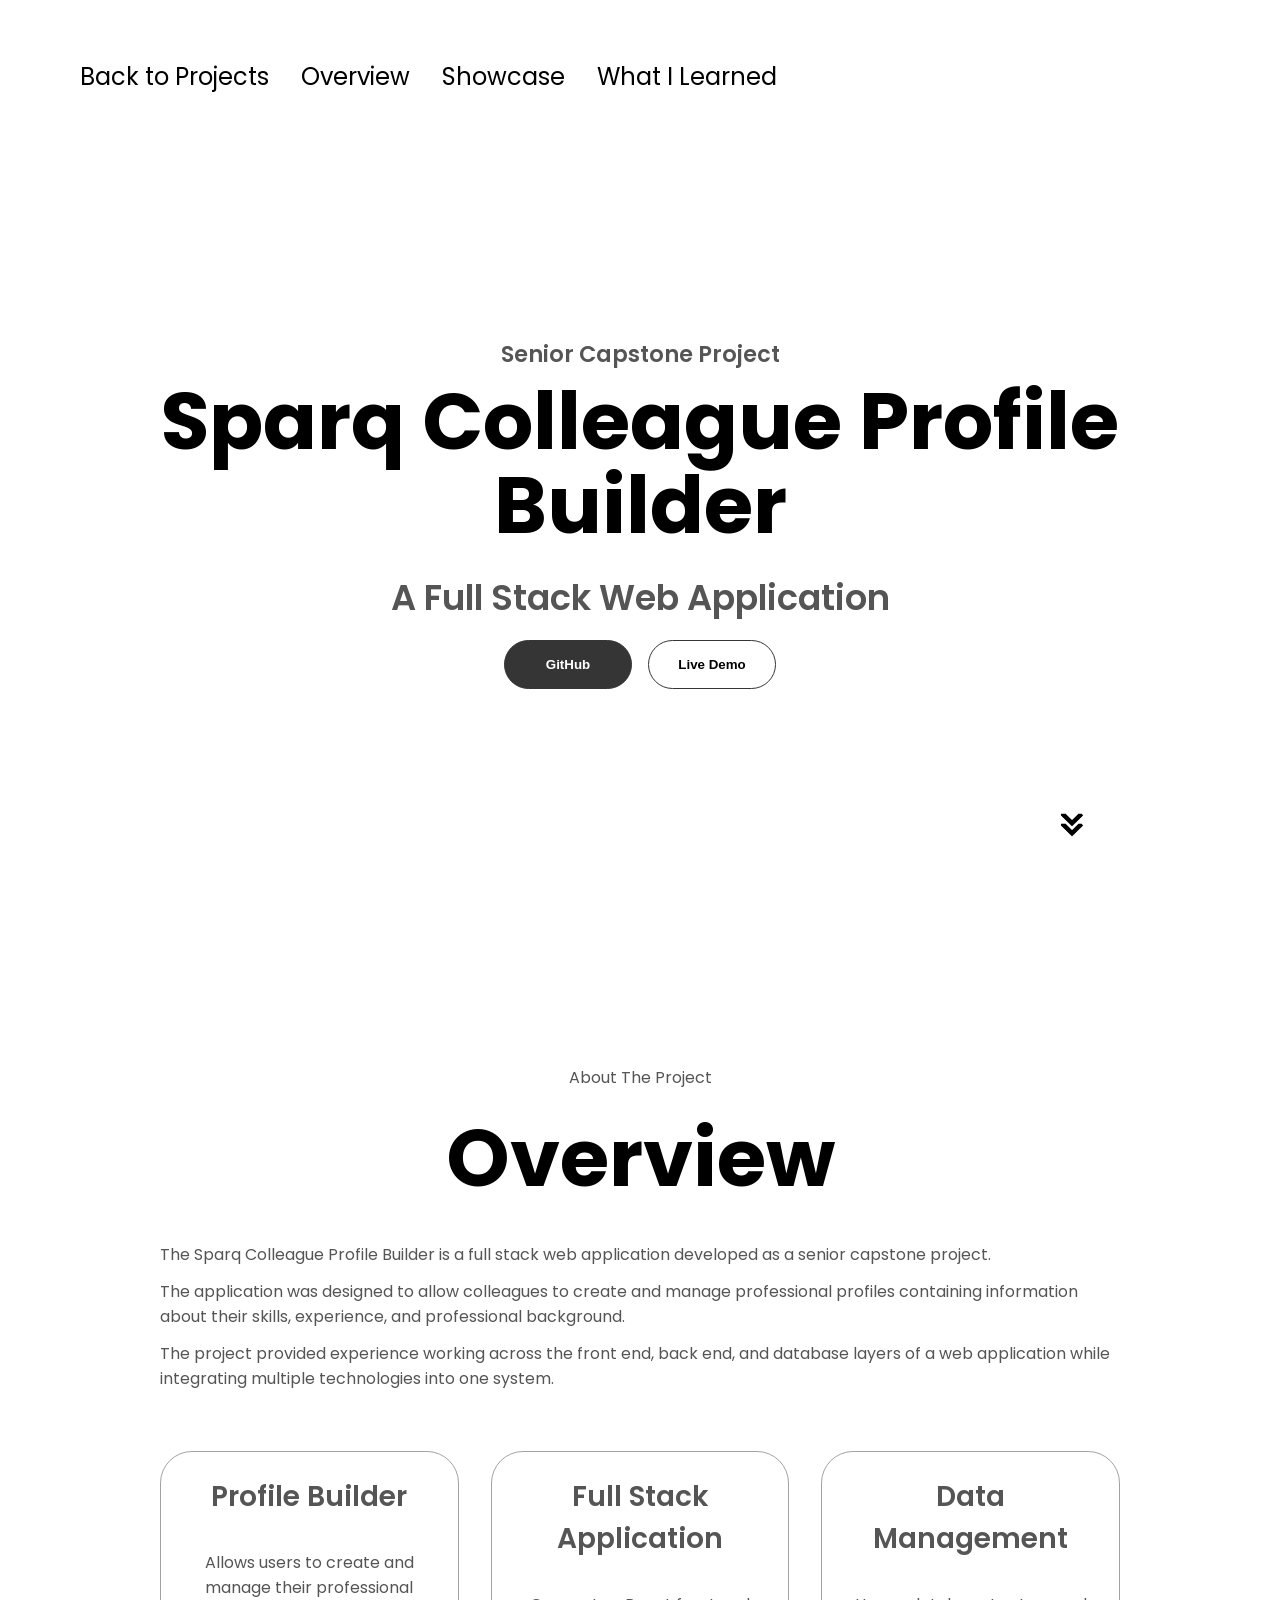
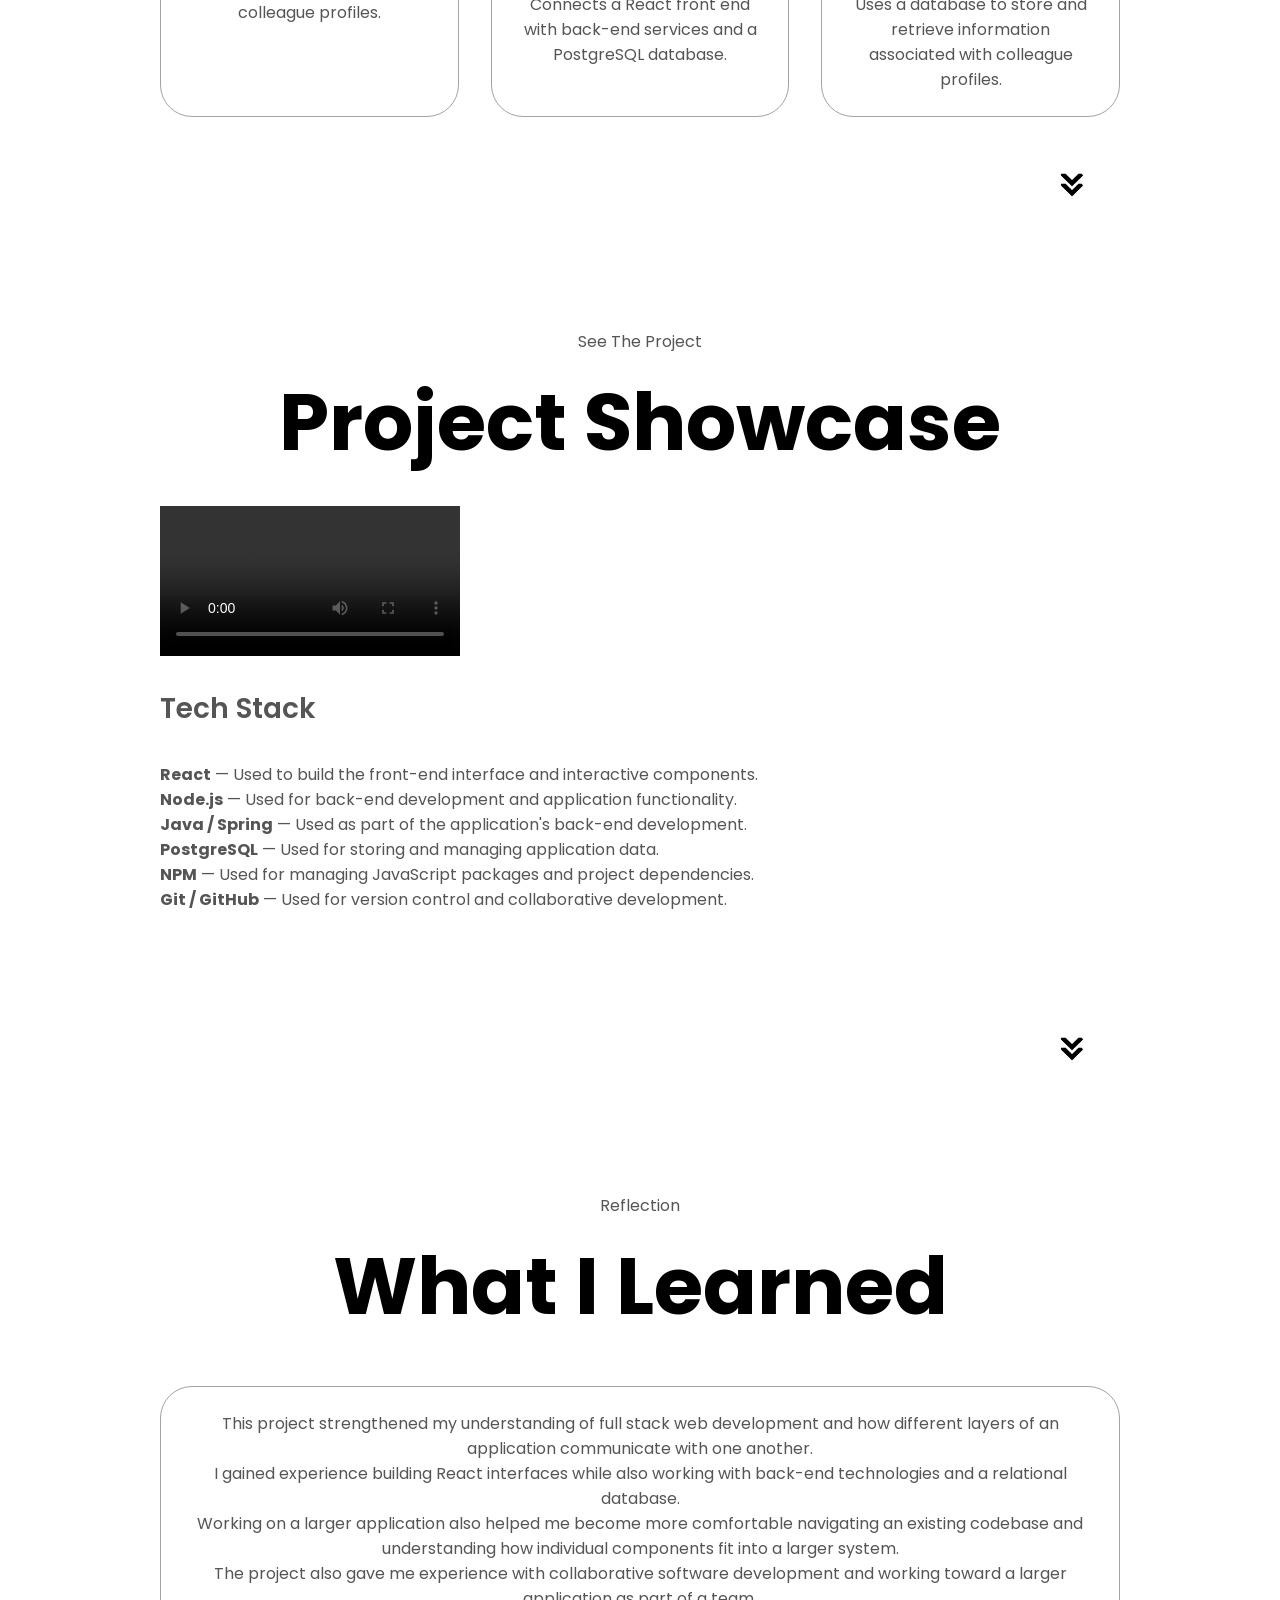
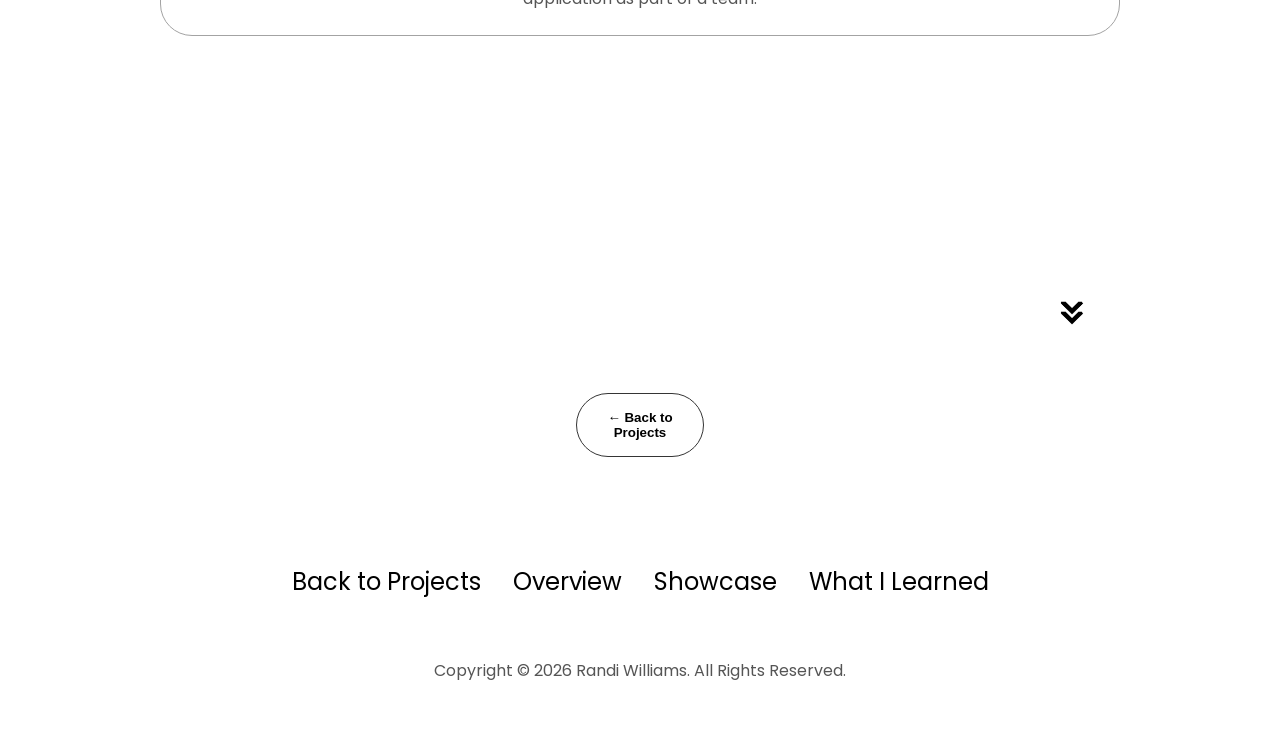
<file: projects/sparq.html>
<!DOCTYPE html>
<html lang="en">

<head>

  <meta charset="UTF-8" />

  <meta
    http-equiv="X-UA-Compatible"
    content="IE=edge"
  />

  <meta
    name="viewport"
    content="width=device-width, initial-scale=1.0"
  />

  <link
    rel="icon"
    type="image/png"
    href="../assets/favicon.png"
  />

  <title>
    Sparq Colleague Profile Builder | Randi Williams
  </title>

  <link
    rel="stylesheet"
    href="../style.css"
  />

  <link
    rel="stylesheet"
    href="../mediaqueries.css"
  />

</head>


<body class="project-page">


  <!-- ==================================================
       DESKTOP NAVIGATION
  ================================================== -->

  <nav id="desktop-nav">

    <div>

      <ul class="nav-links">

        <li>
          <a href="../index.html#projects">
            Back to Projects
          </a>
        </li>

        <li>
          <a href="#overview">
            Overview
          </a>
        </li>

        <li>
          <a href="#showcase">
            Showcase
          </a>
        </li>

       


        <li>
          <a href="#learned">
            What I Learned
          </a>
        </li>

      </ul>

    </div>

  </nav>



  <!-- ==================================================
       HAMBURGER NAVIGATION
  ================================================== -->

  <nav id="hamburger-nav">

    <div class="hamburger-menu">

      <div
        class="hamburger-icon"
        onclick="toggleMenu()"
      >

        <span></span>
        <span></span>
        <span></span>

      </div>


      <div class="menu-links">

        <li>
          <a
            href="../index.html#projects"
            onclick="toggleMenu()"
          >
            Back to Projects
          </a>
        </li>

        <li>
          <a
            href="#overview"
            onclick="toggleMenu()"
          >
            Overview
          </a>
        </li>

        <li>
          <a
            href="#showcase"
            onclick="toggleMenu()"
          >
            Showcase
          </a>
        </li>

        <li>
          <a
            href="#documentation"
            onclick="toggleMenu()"
          >
            Documentation
          </a>
        </li>

        <li>
          <a
            href="#code"
            onclick="toggleMenu()"
          >
            Code
          </a>
        </li>

        <li>
          <a
            href="#learned"
            onclick="toggleMenu()"
          >
            What I Learned
          </a>
        </li>

      </div>

    </div>

  </nav>



  <!-- ==================================================
       PROJECT INTRO
  ================================================== -->

  <section id="profile">

    <div class="section__text">

      <p class="section__text__p1">
        Senior Capstone Project
      </p>


      <h1 class="title">
        Sparq Colleague Profile Builder
      </h1>


      <p class="section__text__p2">
        A Full Stack Web Application
      </p>


      <div class="btn-container">

        <button
          class="btn btn-color-1"
          onclick="window.open('https://github.com/laurenrandi/sparqservices', '_blank')"
        >
          GitHub
        </button>

        <button
          class="btn btn-color-2"
          onclick="window.open('https://sparqproj.netlify.app/', '_blank')"
        >
          Live Demo
        </button>

      </div>

    </div>


    <img
      src="../assets/arrow.png"
      alt="Arrow icon"
      class="icon arrow"
      onclick="location.href='#overview'"
    />

  </section>



  <!-- ==================================================
       OVERVIEW
  ================================================== -->

  <section id="overview">

    <p class="section__text__p1">
      About The Project
    </p>


    <h1 class="title">
      Overview
    </h1>


    <div class="section-container">

      <div class="about-details-container">

        <div class="text-container">

          <p>
            The Sparq Colleague Profile Builder is a full
            stack web application developed as a senior
            capstone project.
          </p>


          <p>
            The application was designed to allow
            colleagues to create and manage professional
            profiles containing information about their
            skills, experience, and professional background.
          </p>


          <p>
            The project provided experience working across
            the front end, back end, and database layers of
            a web application while integrating multiple
            technologies into one system.
          </p>

        </div>

      </div>

    </div>



    <!-- FEATURES -->

    <div class="experience-details-container">

      <div class="about-containers">


        <div class="details-container">

          <h2 class="experience-sub-title">
            Profile Builder
          </h2>

          <p>
            Allows users to create and manage their
            professional colleague profiles.
          </p>

        </div>



        <div class="details-container">

          <h2 class="experience-sub-title">
            Full Stack Application
          </h2>

          <p>
            Connects a React front end with back-end
            services and a PostgreSQL database.
          </p>

        </div>



        <div class="details-container">

          <h2 class="experience-sub-title">
            Data Management
          </h2>

          <p>
            Uses a database to store and retrieve
            information associated with colleague profiles.
          </p>

        </div>


      </div>

    </div>


    <img
      src="../assets/arrow.png"
      alt="Arrow icon"
      class="icon arrow"
      onclick="location.href='#showcase'"
    />

  </section>



  <!-- ==================================================
       PROJECT SHOWCASE
  ================================================== -->

  <section id="showcase">

    <p class="section__text__p1">
      See The Project
    </p>


    <h1 class="title">
      Project Showcase
    </h1>


    <!-- VIDEO -->

    <div class="section-container">

      <div class="about-details-container">

        <div class="text-container">

          <video controls width="100%">

            <source
              src="../assets/sparq.mp4"
              type="video/mp4"
            />

            Your browser does not support video.

          </video>

        </div>

      </div>

    </div>



    


          <!-- TECH STACK -->

          <h2 class="experience-sub-title">
            Tech Stack
          </h2>


          <p>
            <strong>React</strong> — Used to build the
            front-end interface and interactive components.
          </p>


          <p>
            <strong>Node.js</strong> — Used for
            back-end development and application
            functionality.
          </p>


          <p>
            <strong>Java / Spring</strong> — Used as part
            of the application's back-end development.
          </p>


          <p>
            <strong>PostgreSQL</strong> — Used for storing
            and managing application data.
          </p>


          <p>
            <strong>NPM</strong> — Used for managing
            JavaScript packages and project dependencies.
          </p>


          <p>
            <strong>Git / GitHub</strong> — Used for
            version control and collaborative development.
          </p>

        </div>

      </div>

    </div>


    <img
      src="../assets/arrow.png"
      alt="Arrow icon"
      class="icon arrow"
      onclick="location.href='#code'"
    />

  </section>



  <!-- ==================================================
       CODE + WHAT I LEARNED
  ================================================== -->

  <section id="code">

    <p class="section__text__p1">
      Reflection
    </p>


    <h1 class="title">
      What I Learned
    </h1>


    <div class="experience-details-container">

      <div class="about-containers">


        <!-- SOURCE CODE -->




        <!-- WHAT I LEARNED -->

        <div
          class="details-container"
          id="learned"
        >

        


          <p>
            This project strengthened my understanding of
            full stack web development and how different
            layers of an application communicate with one
            another.
          </p>


          <p>
            I gained experience building React interfaces
            while also working with back-end technologies
            and a relational database.
          </p>


          <p>
            Working on a larger application also helped me
            become more comfortable navigating an existing
            codebase and understanding how individual
            components fit into a larger system.
          </p>


          <p>
            The project also gave me experience with
            collaborative software development and working
            toward a larger application as part of a team.
          </p>

        </div>


      </div>

    </div>


    <img
      src="../assets/arrow.png"
      alt="Arrow icon"
      class="icon arrow"
      onclick="location.href='#profile'"
    />

  </section>



  <!-- ==================================================
       BACK TO PROJECTS
  ================================================== -->

  <section class="project-back">

    <div class="btn-container">

      <button
        class="btn btn-color-2"
        onclick="location.href='../index.html#projects'"
      >
        ← Back to Projects
      </button>

    </div>

  </section>



  <!-- ==================================================
       FOOTER
  ================================================== -->

  <footer>

    <nav>

      <div class="nav-links-container">

        <ul class="nav-links">

          <li>
            <a href="../index.html#projects">
              Back to Projects
            </a>
          </li>

          <li>
            <a href="#overview">
              Overview
            </a>
          </li>

          <li>
            <a href="#showcase">
              Showcase
            </a>
          </li>

          

        

          <li>
            <a href="#learned">
              What I Learned
            </a>
          </li>

        </ul>

      </div>

    </nav>


    <p>
      Copyright &#169; 2026 Randi Williams.
      All Rights Reserved.
    </p>

  </footer>



  <!-- ==================================================
       JAVASCRIPT
  ================================================== -->

  <script src="../script.js"></script>

</body>

</html>
</file>
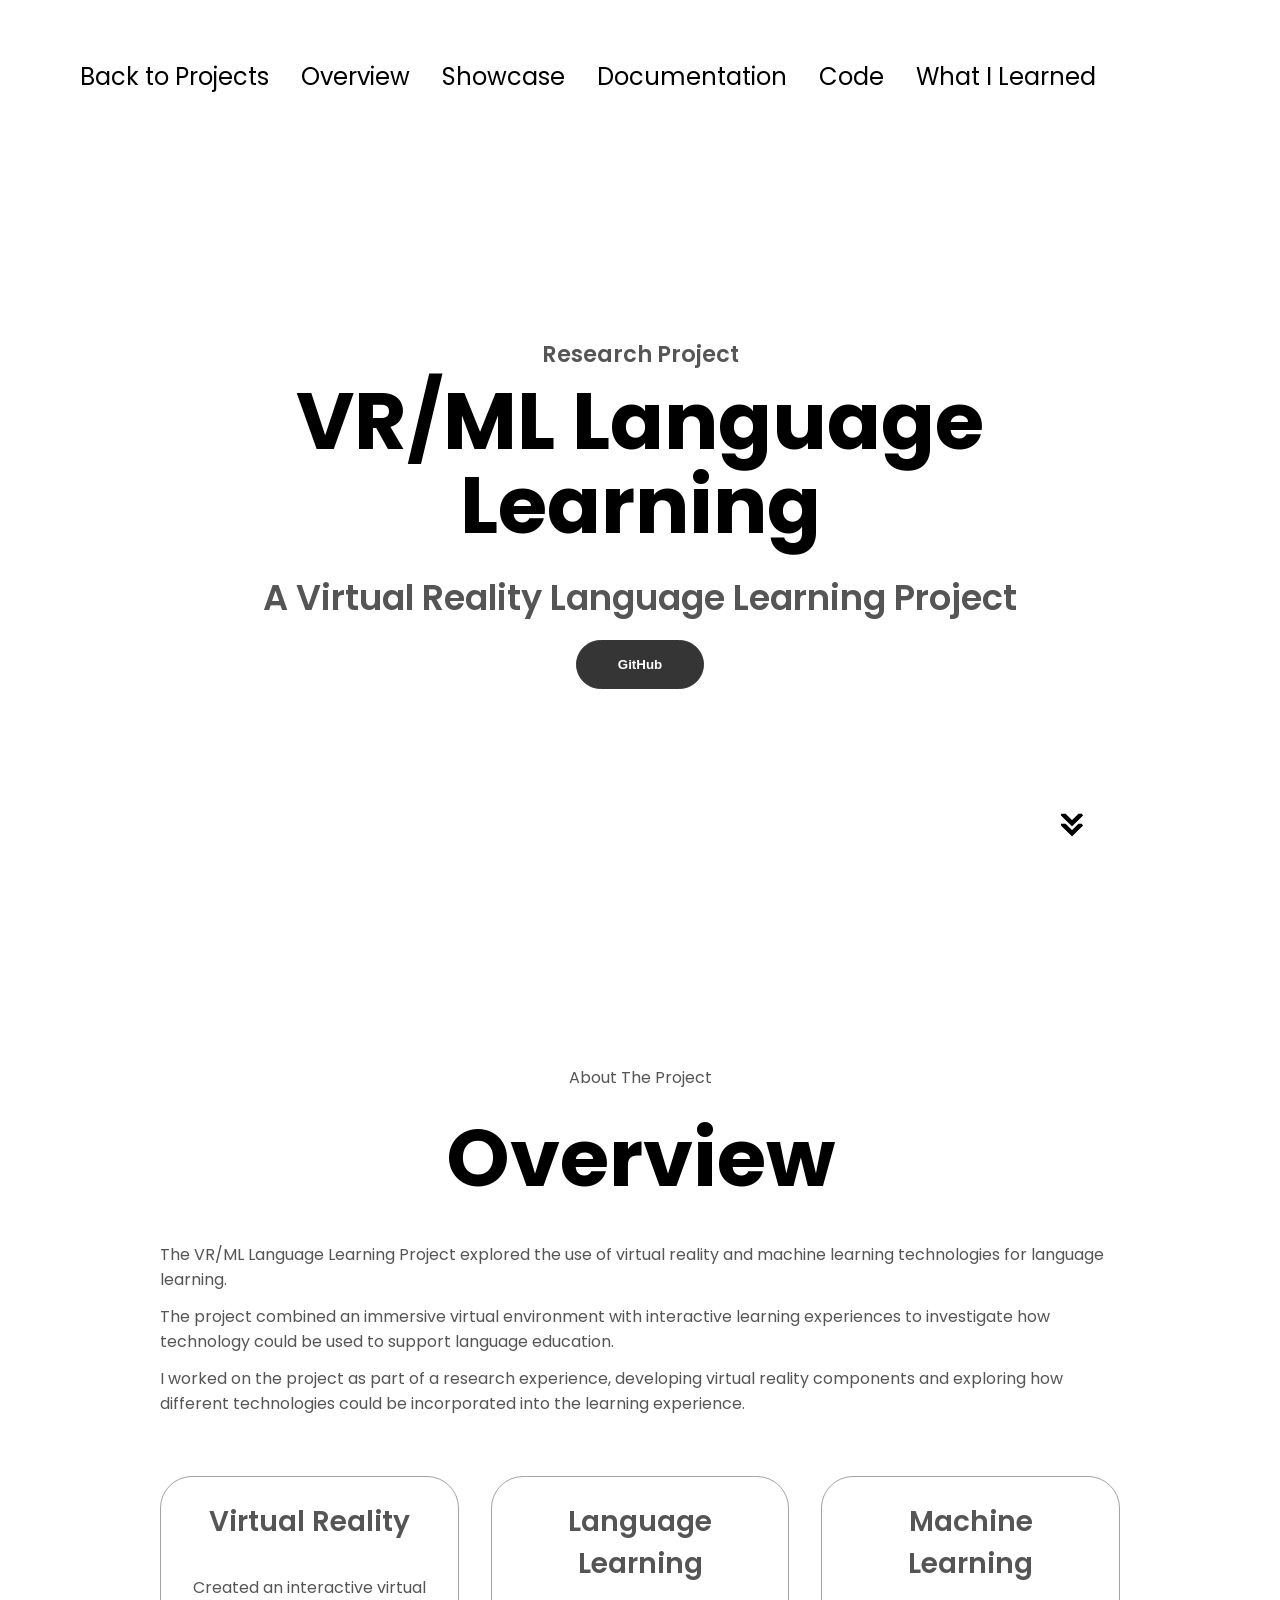
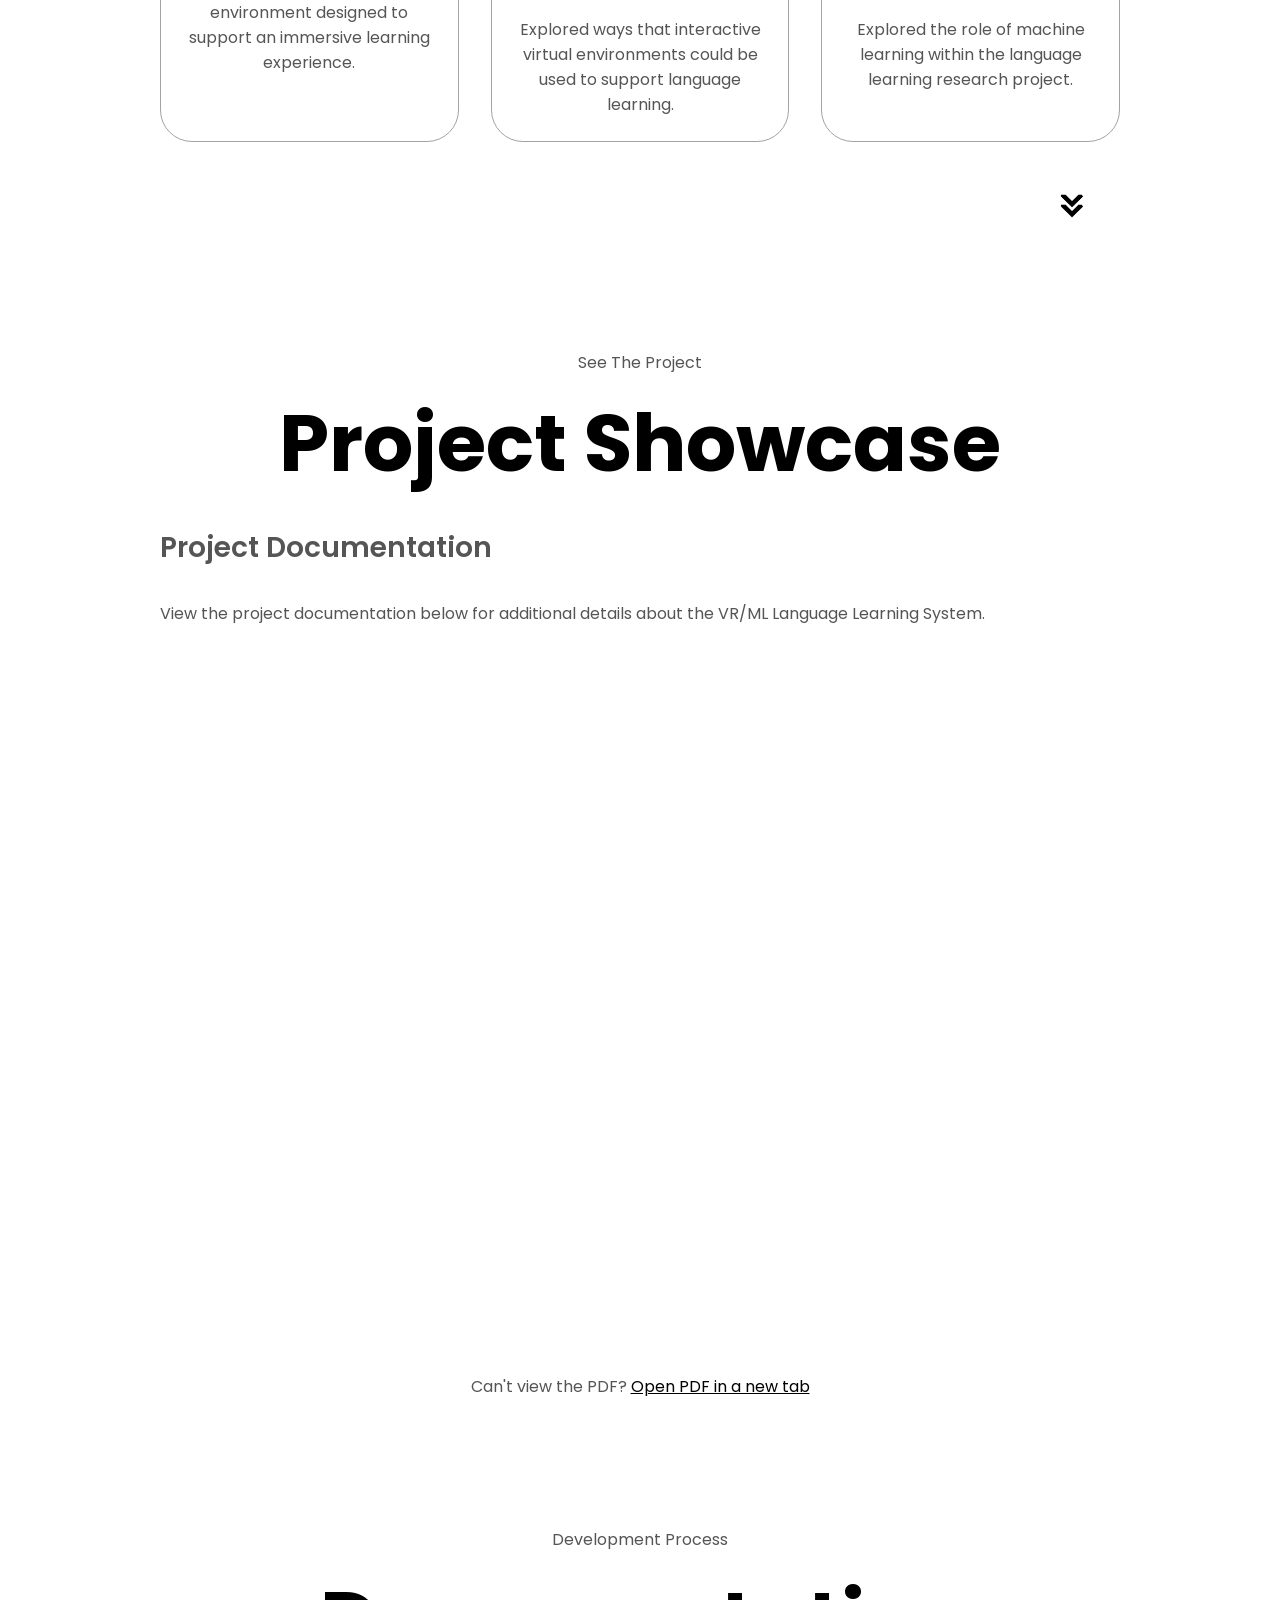
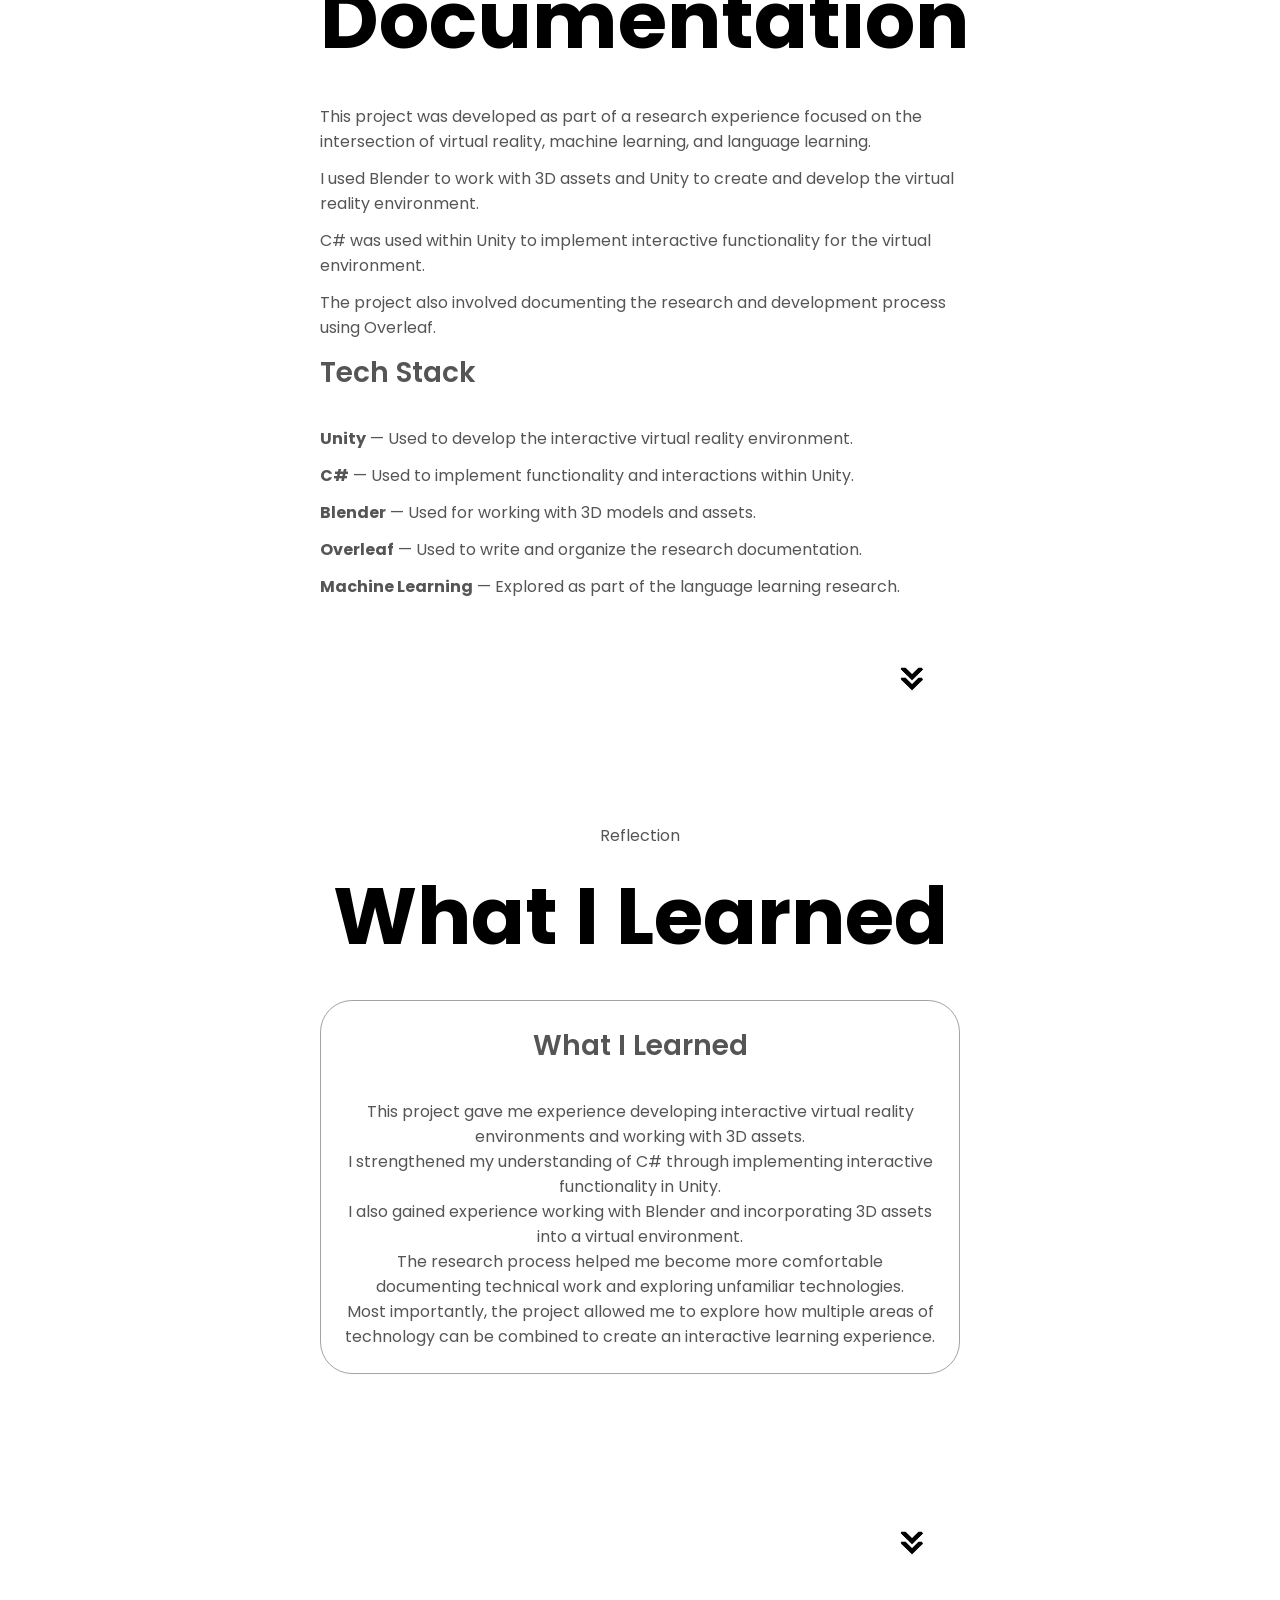
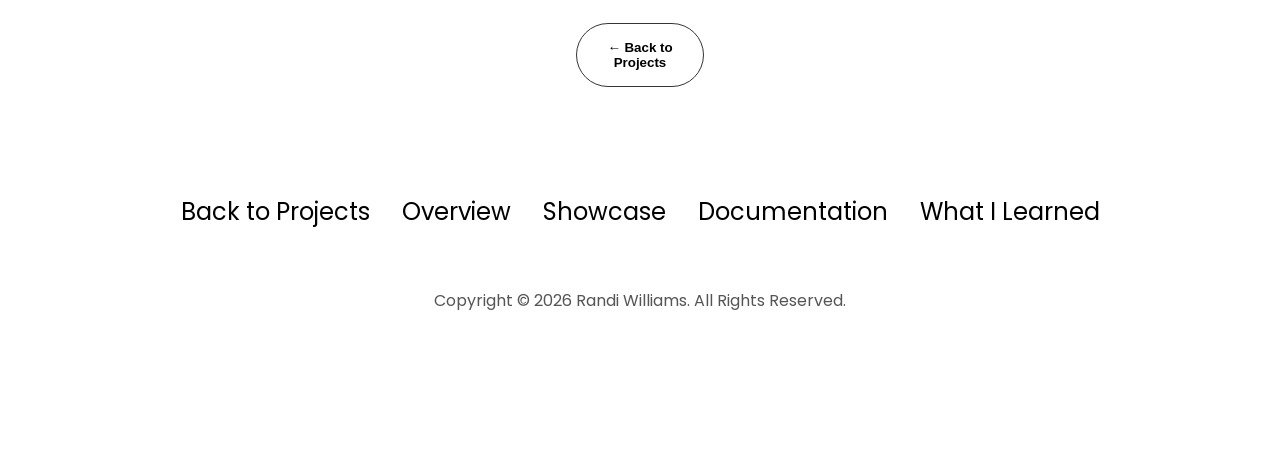
<file: projects/vr-language.html>
<!DOCTYPE html>
<html lang="en">

<head>

  <meta charset="UTF-8" />

  <meta
    http-equiv="X-UA-Compatible"
    content="IE=edge"
  />

  <meta
    name="viewport"
    content="width=device-width, initial-scale=1.0"
  />

  <link
    rel="icon"
    type="image/png"
    href="../assets/favicon.png"
  />

  <title>
    VR/ML Language Learning Project | Randi Williams
  </title>

  <link
    rel="stylesheet"
    href="../style.css"
  />

  <link
    rel="stylesheet"
    href="../mediaqueries.css"
  />

</head>


<body class="project-page">


  <!-- ==================================================
       DESKTOP NAVIGATION
  ================================================== -->

  <nav id="desktop-nav">

    <div>

      <ul class="nav-links">

        <li>
          <a href="../index.html#projects">
            Back to Projects
          </a>
        </li>

        <li>
          <a href="#overview">
            Overview
          </a>
        </li>

        <li>
          <a href="#showcase">
            Showcase
          </a>
        </li>

        <li>
          <a href="#documentation">
            Documentation
          </a>
        </li>

        <li>
          <a href="#code">
            Code
          </a>
        </li>

        <li>
          <a href="#learned">
            What I Learned
          </a>
        </li>

      </ul>

    </div>

  </nav>



  <!-- ==================================================
       HAMBURGER NAVIGATION
  ================================================== -->

  <nav id="hamburger-nav">

    <div class="hamburger-menu">

      <div
        class="hamburger-icon"
        onclick="toggleMenu()"
      >

        <span></span>
        <span></span>
        <span></span>

      </div>


      <div class="menu-links">

        <li>
          <a
            href="../index.html#projects"
            onclick="toggleMenu()"
          >
            Back to Projects
          </a>
        </li>

        <li>
          <a
            href="#overview"
            onclick="toggleMenu()"
          >
            Overview
          </a>
        </li>

        <li>
          <a
            href="#showcase"
            onclick="toggleMenu()"
          >
            Showcase
          </a>
        </li>

        <li>
          <a
            href="#documentation"
            onclick="toggleMenu()"
          >
            Documentation
          </a>
        </li>

        <li>
          <a
            href="#code"
            onclick="toggleMenu()"
          >
            Code
          </a>
        </li>

        <li>
          <a
            href="#learned"
            onclick="toggleMenu()"
          >
            What I Learned
          </a>
        </li>

      </div>

    </div>

  </nav>



  <!-- ==================================================
       PROJECT INTRO
  ================================================== -->

  <section id="profile">

    <div class="section__text">

      <p class="section__text__p1">
        Research Project
      </p>


      <h1 class="title">
        VR/ML Language Learning
      </h1>


      <p class="section__text__p2">
        A Virtual Reality Language Learning Project
      </p>


      <div class="btn-container">

        <button
          class="btn btn-color-1"
          onclick="window.open('https://github.com/laurenrandi/ar-vr-researchproj', '_blank')"
        >
          GitHub
        </button>

        
      </div>

    </div>


    <img
      src="../assets/arrow.png"
      alt="Arrow icon"
      class="icon arrow"
      onclick="location.href='#overview'"
    />

  </section>



  <!-- ==================================================
       OVERVIEW
  ================================================== -->

  <section id="overview">

    <p class="section__text__p1">
      About The Project
    </p>


    <h1 class="title">
      Overview
    </h1>


    <div class="section-container">

      <div class="about-details-container">

        <div class="text-container">

          <p>
            The VR/ML Language Learning Project explored
            the use of virtual reality and machine learning
            technologies for language learning.
          </p>


          <p>
            The project combined an immersive virtual
            environment with interactive learning
            experiences to investigate how technology could
            be used to support language education.
          </p>


          <p>
            I worked on the project as part of a research
            experience, developing virtual reality
            components and exploring how different
            technologies could be incorporated into the
            learning experience.
          </p>

        </div>

      </div>

    </div>



    <!-- FEATURES -->

    <div class="experience-details-container">

      <div class="about-containers">


        <div class="details-container">

          <h2 class="experience-sub-title">
            Virtual Reality
          </h2>

          <p>
            Created an interactive virtual environment
            designed to support an immersive learning
            experience.
          </p>

        </div>



        <div class="details-container">

          <h2 class="experience-sub-title">
            Language Learning
          </h2>

          <p>
            Explored ways that interactive virtual
            environments could be used to support language
            learning.
          </p>

        </div>



        <div class="details-container">

          <h2 class="experience-sub-title">
            Machine Learning
          </h2>

          <p>
            Explored the role of machine learning within
            the language learning research project.
          </p>

        </div>


      </div>

    </div>


    <img
      src="../assets/arrow.png"
      alt="Arrow icon"
      class="icon arrow"
      onclick="location.href='#showcase'"
    />

  </section>



  <!-- ==================================================
       PROJECT SHOWCASE
  ================================================== -->

  <section id="showcase">

    <p class="section__text__p1">
      See The Project
    </p>


    <h1 class="title">
      Project Showcase
    </h1>


    <!-- VIDEO -->

    
<!-- PDF DOCUMENTATION -->
<h2 class="experience-sub-title">
  Project Documentation
</h2>

<div class="section-container">

  <div class="about-details-container">

    <div class="text-container">

      <p>
        View the project documentation below for
        additional details about the VR/ML Language
        Learning System.
      </p>

      <div class="pdf-container">
        <iframe
          src="../assets/Object_Recognition_Language_Learning___Full_Account.pdf"
          title="VR/ML Language Learning System PDF Documentation"
          width="100%"
          height="700"
          loading="lazy"
          >
        </iframe>

        <p class="pdf-download">
          Can't view the PDF?
          <a
            href="../assets/Object_Recognition_Language_Learning___Full_Account.pdf"
            target="_blank"
            rel="noopener noreferrer">
            Open PDF in a new tab
          </a>
        </p>
      </div>

    </div>

  </div>

</div>


    <!-- GALLERY -->


  <!-- ==================================================
       DOCUMENTATION
  ================================================== -->

  <section id="documentation">

    <p class="section__text__p1">
      Development Process
    </p>


    <h1 class="title">
      Documentation
    </h1>


    <div class="section-container">

      <div class="about-details-container">

        <div class="text-container">

          <p>
            This project was developed as part of a
            research experience focused on the intersection
            of virtual reality, machine learning, and
            language learning.
          </p>


          <p>
            I used Blender to work with 3D assets and Unity
            to create and develop the virtual reality
            environment.
          </p>


          <p>
            C# was used within Unity to implement
            interactive functionality for the virtual
            environment.
          </p>


          <p>
            The project also involved documenting the
            research and development process using
            Overleaf.
          </p>


          <!-- TECH STACK -->

          <h2 class="experience-sub-title">
            Tech Stack
          </h2>


          <p>
            <strong>Unity</strong> — Used to develop the
            interactive virtual reality environment.
          </p>


          <p>
            <strong>C#</strong> — Used to implement
            functionality and interactions within Unity.
          </p>


          <p>
            <strong>Blender</strong> — Used for working
            with 3D models and assets.
          </p>


          <p>
            <strong>Overleaf</strong> — Used to write and
            organize the research documentation.
          </p>


          <p>
            <strong>Machine Learning</strong> — Explored
            as part of the language learning research.
          </p>

        </div>

      </div>

    </div>


    <img
      src="../assets/arrow.png"
      alt="Arrow icon"
      class="icon arrow"
      onclick="location.href='#code'"
    />

  </section>



  <!-- ==================================================
       CODE + WHAT I LEARNED
  ================================================== -->

  <section id="code">

    <p class="section__text__p1">
      Reflection
    </p>


    <h1 class="title">
     What I Learned
    </h1>


    <div class="experience-details-container">

      


        <!-- WHAT I LEARNED -->

        <div
          class="details-container"
          id="learned"
        >

          <h2 class="experience-sub-title">
            What I Learned
          </h2>


          <p>
            This project gave me experience developing
            interactive virtual reality environments and
            working with 3D assets.
          </p>


          <p>
            I strengthened my understanding of C# through
            implementing interactive functionality in Unity.
          </p>


          <p>
            I also gained experience working with Blender
            and incorporating 3D assets into a virtual
            environment.
          </p>


          <p>
            The research process helped me become more
            comfortable documenting technical work and
            exploring unfamiliar technologies.
          </p>


          <p>
            Most importantly, the project allowed me to
            explore how multiple areas of technology can be
            combined to create an interactive learning
            experience.
          </p>

        </div>


      </div>

    </div>


    <img
      src="../assets/arrow.png"
      alt="Arrow icon"
      class="icon arrow"
      onclick="location.href='#profile'"
    />

  </section>



  <!-- ==================================================
       BACK TO PROJECTS
  ================================================== -->

  <section class="project-back">

    <div class="btn-container">

      <button
        class="btn btn-color-2"
        onclick="location.href='../index.html#projects'"
      >
        ← Back to Projects
      </button>

    </div>

  </section>



  <!-- ==================================================
       FOOTER
  ================================================== -->

  <footer>

    <nav>

      <div class="nav-links-container">

        <ul class="nav-links">

          <li>
            <a href="../index.html#projects">
              Back to Projects
            </a>
          </li>

          <li>
            <a href="#overview">
              Overview
            </a>
          </li>

          <li>
            <a href="#showcase">
              Showcase
            </a>
          </li>

          <li>
            <a href="#documentation">
              Documentation
            </a>
          </li>

         

          <li>
            <a href="#learned">
              What I Learned
            </a>
          </li>

        </ul>

      </div>

    </nav>


    <p>
      Copyright &#169; 2026 Randi Williams.
      All Rights Reserved.
    </p>

  </footer>



  <!-- ==================================================
       JAVASCRIPT
  ================================================== -->

  <script src="../script.js"></script>

</body>

</html>
</file>
<file: style.css>
/* ==================================================
   GENERAL
================================================== */

@import url("https://fonts.googleapis.com/css2?family=Poppins:wght@300;400;500;600&display=swap");

* {
  margin: 0;
  padding: 0;
  box-sizing: border-box;
}

html {
  scroll-behavior: smooth;
}

body {
  font-family: "Poppins", sans-serif;
}

p {
  color: rgb(85, 85, 85);
}

a,
.btn {
  transition: all 300ms ease;
}

a {
  color: black;
  text-decoration: none;
  text-decoration-color: white;
}

a:hover {
  color: grey;
  text-decoration: underline;
  text-underline-offset: 1rem;
  text-decoration-color: rgb(181, 181, 181);
}


/* ==================================================
   NAVIGATION
================================================== */

nav,
.nav-links {
  display: flex;
  align-items: center;
}

nav {
  justify-content: space-around;
  height: 17vh;
  gap: 3rem;
}

.nav-links {
  gap: 2rem;
  list-style: none;
  font-size: 1.5rem;
}

.logo {
  font-size: 2rem;
}

.logo:hover {
  cursor: default;
}

/* Homepage desktop navigation */

#desktop-nav {
  justify-content: space-between;
  padding: 0 5rem;
}

.nav-brand a {
  color: black;
  font-size: 1.2rem;
  font-weight: 600;
  text-decoration: none;
}


/* ==================================================
   HAMBURGER NAVIGATION
================================================== */

#hamburger-nav {
  display: none;
}

.hamburger-menu {
  position: relative;
  display: inline-block;
}

.hamburger-icon {
  display: flex;
  flex-direction: column;
  justify-content: space-between;
  width: 30px;
  height: 24px;
  cursor: pointer;
}

.hamburger-icon span {
  width: 100%;
  height: 2px;
  background-color: black;
  transition: all 300ms ease-in-out;
}

.hamburger-icon.open span:first-child {
  transform: rotate(45deg) translate(10px, 5px);
}

.hamburger-icon.open span:nth-child(2) {
  opacity: 0;
}

.hamburger-icon.open span:last-child {
  transform: rotate(-45deg) translate(10px, -5px);
}

.menu-links {
  position: absolute;
  top: 100%;
  right: 0;
  width: fit-content;
  max-height: 0;
  overflow: hidden;
  background-color: white;
  transition: max-height 300ms ease-in-out;
  z-index: 10;
}

.menu-links.open {
  max-height: 300px;
}

.menu-links li {
  list-style: none;
}

.menu-links a {
  display: block;
  padding: 10px;
  text-align: center;
  font-size: 1.5rem;
  color: black;
  text-decoration: none;
  transition: color 300ms ease-in-out;
}


/* ==================================================
   GENERAL SECTIONS
================================================== */

section {
  height: 96vh;
  min-height: fit-content;
  margin: 0 10rem;
  padding-top: 1vh;
  box-sizing: border-box;
}

.section-container {
  display: flex;
  gap: 4rem;
}


/* ==================================================
   PROFILE / HOMEPAGE HERO
================================================== */

#profile {
  display: flex;
  justify-content: center;
  align-items: center;
  gap: 5rem;
  height: auto;
  min-height: 60vh;
  padding: 6rem 5rem 3rem;
}

.section__pic-container {
  display: flex;
  width: 400px;
  height: 400px;
  margin: auto 0;
}

.section__text {
  align-self: center;
  text-align: center;
}

.section__text p {
  font-weight: 600;
}

.section__text__p1 {
  text-align: center;
}

.section__text__p2 {
  font-size: 3rem;
}

.title {
  font-size: 5rem;
  text-align: center;
}

#profile .section__text__p1 {
  font-size: 1.4rem;
}

#profile .section__text__p2 {
  margin-bottom: 1rem;
  font-size: 2.2rem;
}

#profile .title {
  font-size: 5rem;
  line-height: 1.05;
  text-align: center;
}

/* Homepage hero content */

.hero-intro {
  width: 100%;
  max-width: 1100px;
  text-align: left;
}

.hero-intro .section__text__p1 {
  margin-bottom: 0.5rem;
  font-size: 0.85rem;
  letter-spacing: 0.15rem;
  text-align: left;
}

.hero-heading {
  margin: 1rem 0 1.5rem;
  font-size: clamp(3.5rem, 7vw, 6rem);
  line-height: 1.05;
}

.hero-description {
  max-width: 650px;
  font-size: 1.1rem;
  line-height: 1.8;
  color: rgb(85, 85, 85);
}

.hero-intro .btn-container {
  justify-content: flex-start;
  margin-top: 2rem;
}

.hero-socials {
  justify-content: flex-start;
  margin-top: 1.5rem;
}

#socials-container {
  display: flex;
  justify-content: center;
  gap: 1rem;
  margin-top: 1rem;
}


/* ==================================================
   ICONS
================================================== */

.icon {
  height: 2rem;
  cursor: pointer;
}

article .icon,
.contact-icon {
  cursor: default;
}


/* ==================================================
   BUTTONS
================================================== */

.btn-container {
  display: flex;
  justify-content: center;
  gap: 1rem;
}

.btn {
  width: 8rem;
  padding: 1rem;
  border-radius: 2rem;
  font-weight: 600;
}

.btn-color-1,
.btn-color-2 {
  border: 0.1rem solid rgb(53, 53, 53);
}

.btn-color-1,
.btn-color-2:hover {
  background: rgb(53, 53, 53);
  color: white;
}

.btn-color-1:hover {
  background: black;
  cursor: pointer;
}

.btn-color-2 {
  background: none;
}

.btn-color-2:hover {
  border-color: white;
  cursor: pointer;
}


/* ==================================================
   ABOUT SECTION
================================================== */

#about {
  position: relative;
}

.about-containers {
  display: flex;
  gap: 2rem;
  margin-top: 1rem;
  margin-bottom: 2rem;
}

.about-details-container {
  display: flex;
  justify-content: center;
  flex-direction: column;
}

.about-pic {
  border-radius: 2rem;
}

.details-container {
  flex: 1;
  padding: 1.5rem;
  border: 0.1rem solid rgb(163, 163, 163);
  border-radius: 2rem;
  background: white;
  text-align: center;
}

.arrow {
  position: absolute;
  right: -5rem;
  bottom: 2.5rem;
  cursor: pointer;
}


/* ==================================================
   EXPERIENCE / SKILLS
================================================== */

#experience {
  position: relative;
}

.experience-sub-title {
  margin-bottom: 2rem;
  color: rgb(85, 85, 85);
  font-size: 1.75rem;
  font-weight: 600;
}

.experience-details-container {
  display: flex;
  justify-content: center;
  flex-direction: column;
}

.article-container {
  display: flex;
  flex-direction: row;
  flex-wrap: wrap;
  justify-content: space-around;
  gap: 2.5rem;
  text-align: initial;
}

article {
  display: flex;
  justify-content: space-around;
  gap: 0.5rem;
  width: 10rem;
}

#experience .article-container article {
  align-items: center;
  gap: 1rem;
}

#experience .article-container article div {
  text-align: left;
}

#experience .article-container article h3,
#experience .article-container article p {
  margin: 0;
}


/* ==================================================
   PROJECTS SECTION / HOMEPAGE
================================================== */

#projects {
  position: relative;
  padding-top: 2rem;
}

#projects .title {
  margin-bottom: 2rem;
}

#projects .about-containers {
  display: grid;
  grid-template-columns: repeat(3, minmax(0, 1fr));
  gap: 2rem;
  margin-top: 1rem;
}

#projects .details-container {
  width: auto;
  box-sizing: border-box;
}

.color-container {
  border-color: rgb(163, 163, 163);
  background: rgb(250, 250, 250);
}

.project-img {
  width: 90%;
  height: 250px;
  border-radius: 2rem;
  object-fit: cover;
}

#projects .project-img {
  width: 100%;
}

.project-title {
  margin: 1rem;
  color: black;
}

.project-btn {
  color: black;
  border-color: rgb(163, 163, 163);
}


/* ==================================================
   CONTACT
================================================== */

#contact {
  display: flex;
  justify-content: center;
  flex-direction: column;
  height: 70vh;
}

.contact-info-upper-container {
  display: flex;
  justify-content: center;
  margin: 2rem auto;
  padding: 0.5rem;
  border: 0.1rem solid rgb(163, 163, 163);
  border-radius: 2rem;
  background: rgb(250, 250, 250);
}

.contact-info-container {
  display: flex;
  align-items: center;
  justify-content: center;
  gap: 0.5rem;
  margin: 1rem;
}

.contact-info-container p {
  font-size: larger;
}

.email-icon {
  height: 2.5rem;
}


/* ==================================================
   FOOTER
================================================== */

footer {
  height: 26vh;
  margin: 0 1rem;
}

footer p {
  text-align: center;
}


/* ==================================================
   PROJECT PAGES
================================================== */

.project-page {
  scroll-behavior: smooth;
}

.project-page section {
  position: relative;
  height: auto;
  min-height: 96vh;
  margin: 0 10rem;
  padding: 6rem 0;
  box-sizing: border-box;
}

.project-page #profile {
  display: flex;
  justify-content: center;
  align-items: center;
  height: auto;
  min-height: 80vh;
  padding: 6rem 0;
}

.project-page .section__text__p1 {
  margin-bottom: 0.5rem;
}

.project-page .title {
  margin-bottom: 1.5rem;
}

.project-page .section-container {
  height: auto;
  margin-bottom: 2rem;
}

.project-page .experience-details-container {
  margin-top: 1rem;
}

.project-page .about-containers {
  margin-bottom: 1rem;
}

.project-page .details-container {
  padding: 1.5rem;
}

.project-page .text-container p {
  margin-bottom: 0.75rem;
}

.project-page .project-img {
  width: 100%;
  height: 250px;
  object-fit: cover;
}

.project-page video {
  display: block;
  width: 100%;
  max-height: 600px;
  object-fit: contain;
}

.project-page .arrow {
  position: absolute;
  right: 2rem;
  bottom: 2rem;
  display: block;
  cursor: pointer;
}

.project-page .project-back {
  min-height: auto;
  padding: 2rem 0;
}

.project-page footer {
  margin-top: 1rem;
}


/* ==================================================
   GAME / PRESENTATION EMBEDS
================================================== */

.game-embed-container {
  display: flex;
  justify-content: center;
  width: 100%;
  margin: 0 auto;
  padding: 0;
  background: white;
}

.game-embed {
  display: block;
  width: 100%;
  height: auto;
  aspect-ratio: 16 / 9;
  border: none;
  outline: none;
  box-shadow: none;
  background: white;
}

.presentation-board {
  display: block;
  width: 100%;
  max-width: 1000px;
  height: auto;
  margin: 0 auto;
  object-fit: contain;
}


/* ==================================================
   PDF DOCUMENTATION
================================================== */

#documentation {
  padding: 4rem 0;
}

.pdf-container {
  width: 90%;
  max-width: 1100px;
  margin: 2rem auto;
  text-align: center;
}

.pdf-container iframe {

  width: 100%;
  height: 700px;
  margin: 0 auto;
  border: none;
}

/* Optional VR/ML-specific PDF viewer class */
.project-page .research-pdf {
  height: 700px;
  background: transparent;
}

.pdf-download {
  margin-top: 1rem;
  text-align: center;
}

.pdf-download a {
  text-decoration: underline;
}


/* ==================================================
   INTERNSHIP MINI PROJECTS
================================================== */

.project-page .mini-projects-container {
  width: 100%;
  max-width: 1100px;
  margin: 0 auto;
}

.project-page .mini-project {
  width: 100%;
  text-align: left;
}

.project-page .mini-project > .experience-sub-title {
  margin: 20px 0 12px;
  text-align: left;
}

.project-page .mini-project > p {
  margin: 0 0 20px;
  line-height: 1.7;
  text-align: left;
}

.project-page .mini-project-media {
  display: grid;
  grid-template-columns: repeat(2, minmax(0, 1fr));
  align-items: stretch;
  gap: 24px;
}

.project-page .mini-project-image,
.project-page .mini-project-video {
  display: block;
  width: 100%;
  max-width: none;
  height: 350px;
  margin: 0;
  padding: 0;
  border: none;
  border-radius: 0;
  outline: none;
  box-shadow: none;
  background: transparent;
  object-fit: contain;
}

.project-page .mini-project-image {
  margin-right: auto;
  margin-left: auto;
}

.project-page .mini-project-caption {
  margin-top: 12px;
  font-size: 0.95rem;
  text-align: right;
}


/* ==================================================
   RESPONSIVE / MOBILE
================================================== */

@media screen and (max-width: 768px) {
  /* Navigation */

  #desktop-nav {
    display: none;
  }

  #hamburger-nav {
    display: flex;
    justify-content: space-between;
    padding: 0 1.5rem;
  }

  /* General section spacing */

  section {
    margin: 0 1.5rem;
  }

  .section-container {
    flex-direction: column;
    gap: 2rem;
  }

  /* Homepage hero */

  #profile {
    min-height: auto;
    padding: 4rem 1.5rem 2rem;
  }

  .hero-heading {
    font-size: clamp(2.8rem, 12vw, 4rem);
  }

  .hero-description {
    font-size: 1rem;
  }

  .hero-intro .btn-container {
    flex-wrap: wrap;
  }

  /* Homepage projects */

  #projects {
    padding-top: 2rem;
  }

  #projects .about-containers {
    grid-template-columns: 1fr;
  }

  #projects .project-img {
    height: 200px;
  }

  /* Project pages */

  .project-page section {
    margin: 0 1.5rem;
    padding: 4rem 0;
  }

  .project-page #profile {
    min-height: auto;
    padding: 4rem 0;
  }

  .project-page .arrow {
    right: 0;
    bottom: 1rem;
  }

  /* PDFs */

  .pdf-container {
    width: 100%;
    align-items: center;
  }

  .pdf-container iframe {
    height: 500px;
  }

  /* Internship mini projects */

  .project-page .mini-project-media {
    grid-template-columns: 1fr;
    gap: 20px;
  }

  .project-page .mini-project-image,
  .project-page .mini-project-video {
    height: auto;
    max-height: 400px;
  }

  .project-page .mini-project-caption {
    text-align: left;
  }
}

/* Center PDF documentation at all screen sizes */
.project-page #documentation .section-container,
.project-page .section-container:has(.pdf-container) {
  justify-content: center;
  width: 100%;
}

.project-page .section-container:has(.pdf-container) .about-details-container {
  width: 100%;
  align-items: center;
}

.project-page .section-container:has(.pdf-container) .text-container {
  width: 100%;
  max-width: 1100px;
  margin: 0 auto;
}

.project-page .pdf-container {
  width: 100%;
  max-width: 1100px;
  margin: 2rem auto;
}

.project-page .pdf-container iframe {
  display: block;
  width: 100%;
  height: 700px;
  margin: 0 auto;
}
</file>
<file: mediaqueries.css>
/* ==================================================
   TABLET / SMALL DESKTOP
================================================== */

@media screen and (max-width: 1400px) {

  #profile {
    margin-bottom: 6rem;
  }

  .about-containers {
    flex-wrap: wrap;
  }

  #contact,
  #projects {
    height: fit-content;
  }

}


/* ==================================================
   TABLET
================================================== */

@media screen and (max-width: 1200px) {

  /* NAVIGATION */

  #desktop-nav {
    display: none;
  }

  #hamburger-nav {
    display: flex;
  }


  /* GENERAL */

  #experience,
  .experience-details-container {
    margin-top: 2rem;
  }

  #profile,
  .section-container {
    display: block;
  }

  .arrow {
    display: none;
  }

  section,
  .section-container {
    height: fit-content;
  }

  section {
    margin: 0 5%;
  }


  /* PROFILE IMAGE */

  .section__pic-container {
    width: 275px;
    height: 275px;
    margin: 0 auto 2rem;
  }


  /* ABOUT */

  .about-containers {
    margin-top: 0;
  }


  /* PROJECTS */

  #projects .about-containers {
    grid-template-columns: repeat(2, 1fr);
  }


  /* ==================================================
     PROJECT PAGES
  ================================================== */

  .project-page section {
    height: auto;
    min-height: 0;

    margin: 0 5%;

    padding-top: 5rem;
    padding-bottom: 5rem;
  }


  .project-page #profile {
    display: flex;

    height: auto;
    min-height: 80vh;

    margin: 0 5%;

    padding-top: 5rem;
    padding-bottom: 5rem;
  }


  .project-page .section-container {
    display: block;
    height: auto;
  }


  .project-page .arrow {
    display: block;

    right: 1rem;
    bottom: 1.5rem;
  }


  /* PROJECT SHOWCASE */

  .project-page .project-img {
    width: 100%;
    height: 250px;
    object-fit: cover;
  }


  .project-page video {
    width: 100%;
    max-height: 500px;
  }

}


/* ==================================================
   MOBILE
================================================== */

@media screen and (max-width: 600px) {

  /* GENERAL */

  #contact,
  footer {
    height: auto;
  }

  #profile {
    margin-bottom: 0;
  }

  article {
    font-size: 1rem;
  }


  /* FOOTER */

  footer nav {
    height: fit-content;
    margin-bottom: 2rem;
  }


  /* CONTAINERS */

  .about-containers,
  .contact-info-upper-container,
  .btn-container {
    flex-wrap: wrap;
  }

  .contact-info-container {
    margin: 0;
  }


  /* TEXT */

  .contact-info-container p,
  .nav-links li a {
    font-size: 1rem;
  }

  .experience-sub-title {
    font-size: 1.25rem;
  }

  .logo {
    font-size: 1.5rem;
  }


  /* NAVIGATION */

  .nav-links {
    flex-direction: column;
    gap: 0.5rem;
    text-align: center;
  }


  /* PROFILE IMAGE */

  .section__pic-container {
    width: auto;
    height: 46vw;
    justify-content: center;
  }


  /* PROFILE TEXT */

  #profile .section__text__p1 {
    font-size: 1rem;
  }

  #profile .section__text__p2 {
    font-size: 1.3rem;
  }

  #profile .title {
    font-size: 2.5rem;
  }


  /* TEXT CONTAINERS */

  .text-container {
    text-align: justify;
  }


  /* PROJECTS */

  #projects .about-containers {
    grid-template-columns: 1fr;
  }


  /* ==================================================
     PROJECT PAGES
  ================================================== */

  .project-page section {
    height: auto;
    min-height: 0;

    margin: 0 5%;

    padding-top: 4rem;
    padding-bottom: 5rem;
  }


  .project-page #profile {
    display: flex;
    flex-direction: column;

    height: auto;
    min-height: 80vh;

    margin: 0 5%;

    padding-top: 4rem;
    padding-bottom: 5rem;

    gap: 2rem;
  }


  .project-page .section-container {
    display: block;
    height: auto;
  }


  /* PROJECT PAGE TITLE */

  .project-page .title {
    font-size: 2.5rem;
  }


  /* PROJECT PAGE NAVIGATION */

  .project-page .nav-links {
    flex-direction: column;
    gap: 0.5rem;
  }


  /* PROJECT PAGE CARDS */

  .project-page .about-containers {
    flex-direction: column;
    gap: 1.5rem;
  }


  .project-page .details-container {
    width: 100%;
    box-sizing: border-box;
  }


  /* PROJECT IMAGES */

  .project-page .project-img {
    width: 100%;
    height: 220px;
    object-fit: cover;
  }


  /* PROJECT VIDEO */

  .project-page video {
    width: 100%;
    max-height: 300px;
  }


  /* PROJECT PAGE ARROWS */

  .project-page .arrow {
    display: block;

    position: absolute;

    right: 0.5rem;
    bottom: 1rem;

    height: 1.75rem;
  }


  /* BACK BUTTON */

  .project-page .project-back {
    min-height: 0;

    padding-top: 2rem;
    padding-bottom: 2rem;
  }

}


/* ==================================================
   SMALL MOBILE
================================================== */

@media screen and (max-width: 400px) {

  #profile .section__text__p1 {
    font-size: 0.9rem;
  }

  #profile .section__text__p2 {
    font-size: 1.2rem;
  }

  #profile .title {
    font-size: 2.3rem;
  }


  .project-page .title {
    font-size: 2.2rem;
  }


  .project-page section {
    padding-top: 3rem;
    padding-bottom: 4rem;
  }


  .project-page .project-img {
    height: 180px;
  }


  .project-page video {
    max-height: 250px;
  }

}
</file>
